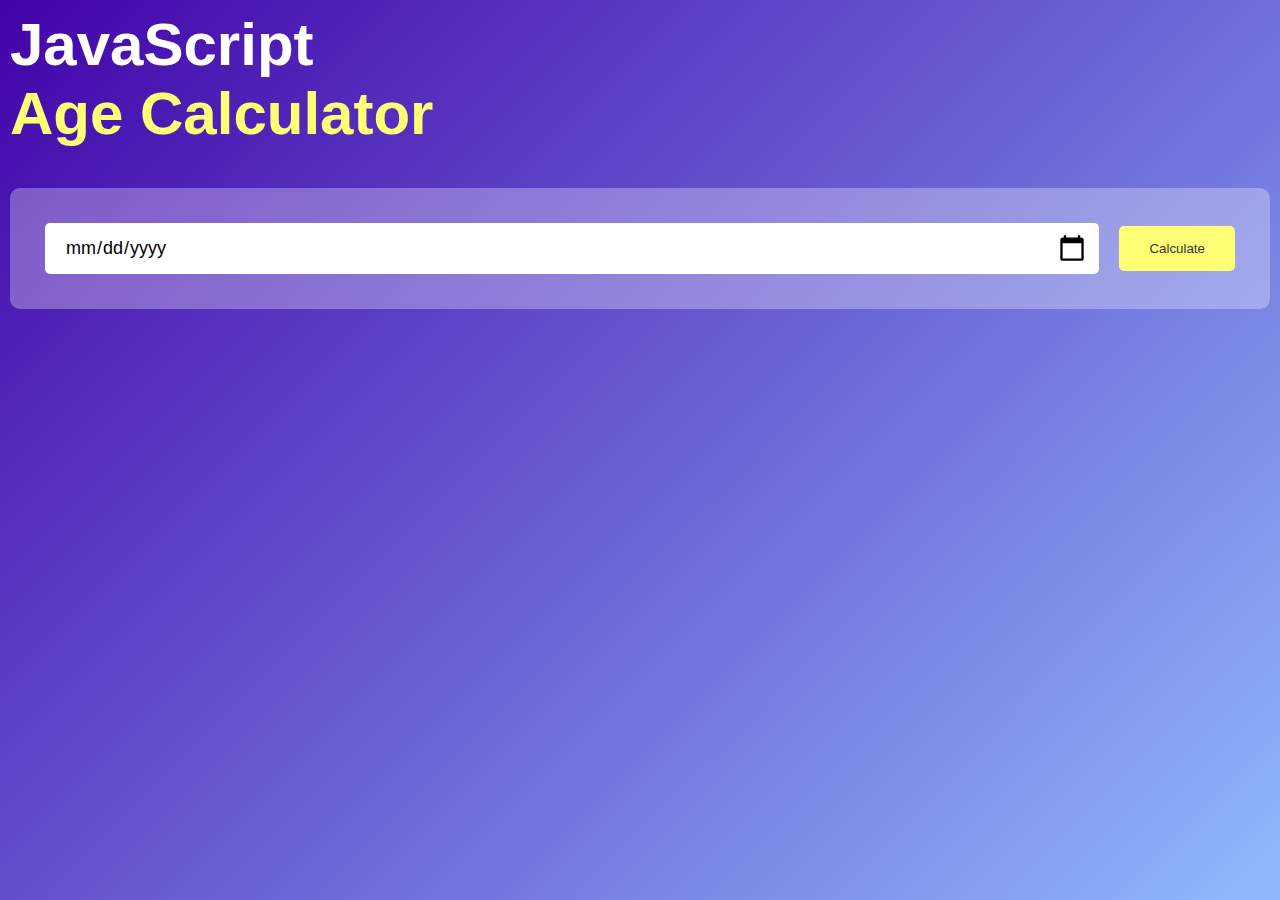
<file: ageCalculator/index.html>
<!DOCTYPE html>
<html lang="en">
<head>
    <meta charset="UTF-8">
    <meta name="viewport" content="width=device-width, initial-scale=1.0">
    <title>Age Calculator</title>
    <link rel="stylesheet" href="style.css">
</head>
<body>
<div class="container">
    <div class="calculator">
        <h1>JavaScript<br><span>Age Calculator</span> </h1>
        <div class="input-box">
            <input type="date" id="date">
            <button onclick="calculateAge()">Calculate</button>
        </div>
        <p id="result"></p>
    </div>
</div>

<script>

let userInput = document.getElementById("date");
userInput.max = new Date().toISOString().split("T")[0];
let result = document.getElementById("result")

function calculateAge(){
    let birthDate = new Date(userInput.value);

    let d1 = birthDate.getDate();
    let m1 = birthDate.getMonth() + 1;
    let y1 = birthDate.getFullYear();

    let today = new Date();

    let d2 = today.getDate();
    let m2 = today.getMonth() + 1;
    let y2 = today.getFullYear();

    let d3, m3, y3;

    y3 = y2 - y1;

    if(m2 >= m1){
        m3 = m2 - m1;
    }else{
        y3--;
        m3 = 12 + m2 - m1;
    }

    if(d2 >= d1){
        d3 = d2 - d1;
    }else{
        m3--;
        d3 = getDaysInMonth(y1, m1) + d2 - d1;
    }
    if(m3 < 0){
        m3 = 11;
        y3--;
    }
    result.innerHTML = `You are <span>${y3}</span> years, <span>${m3}</span> month and <span>${d3}</span> days old`;
}

function getDaysInMonth(year, month){
    return new Date(year, month, 0).getDate();
}

</script>

</body>
</html>
</file>
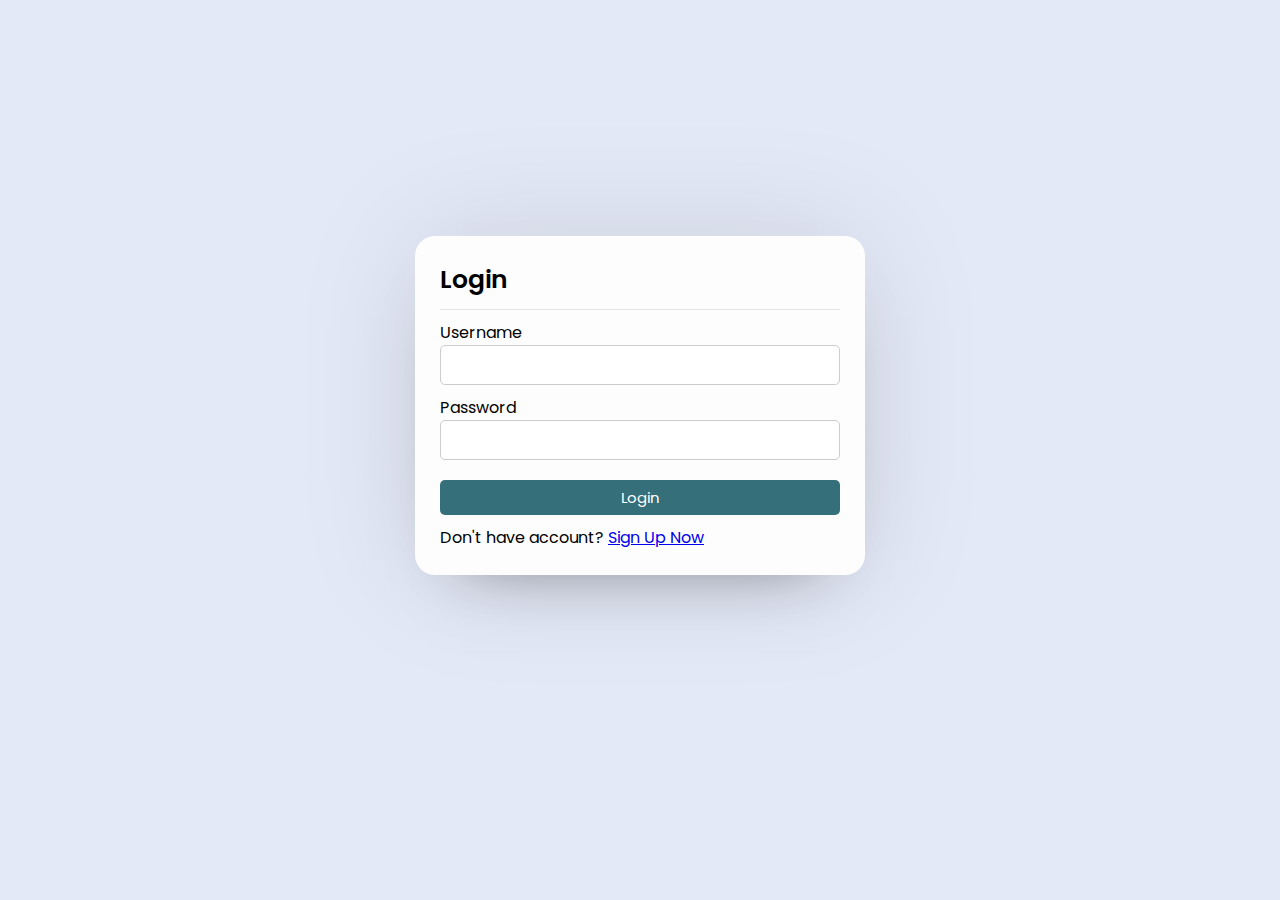
<file: creativeLoginRegister/index.html>
<!DOCTYPE html>
<html lang="en">
<head>
    <meta charset="UTF-8">
    <meta http-equiv="X-UA-Compatible" content="IE=edge">
    <meta name="viewport" content="width=device-width, initial-scale=1.0">
    <link rel="stylesheet" href="style.css">
    <title>Login</title>
</head>
<body>
        <div class="container">
            <div class="form-box">
                <header>Login</header>
                <form action="" method="post">
                    <div class="field input">
                        <label for="username">Username</label>
                        <input type="text" name="username" id="username" autocomplete="off" required>
                    </div>

                    <div class="field input">
                        <label for="password">Password</label>
                        <input type="text" name="password" id="password" autocomplete="off" required>
                    </div>

                    <div class="field">
                        <input type="submit" class="btn" name="submit" value="Login" required>
                    </div>
                    <div class="link">
                        Don't have account? <a href="register.html">Sign Up Now</a>
                    </div>

                </form>
            </div>
        </div>
</body>
</html>
</file>
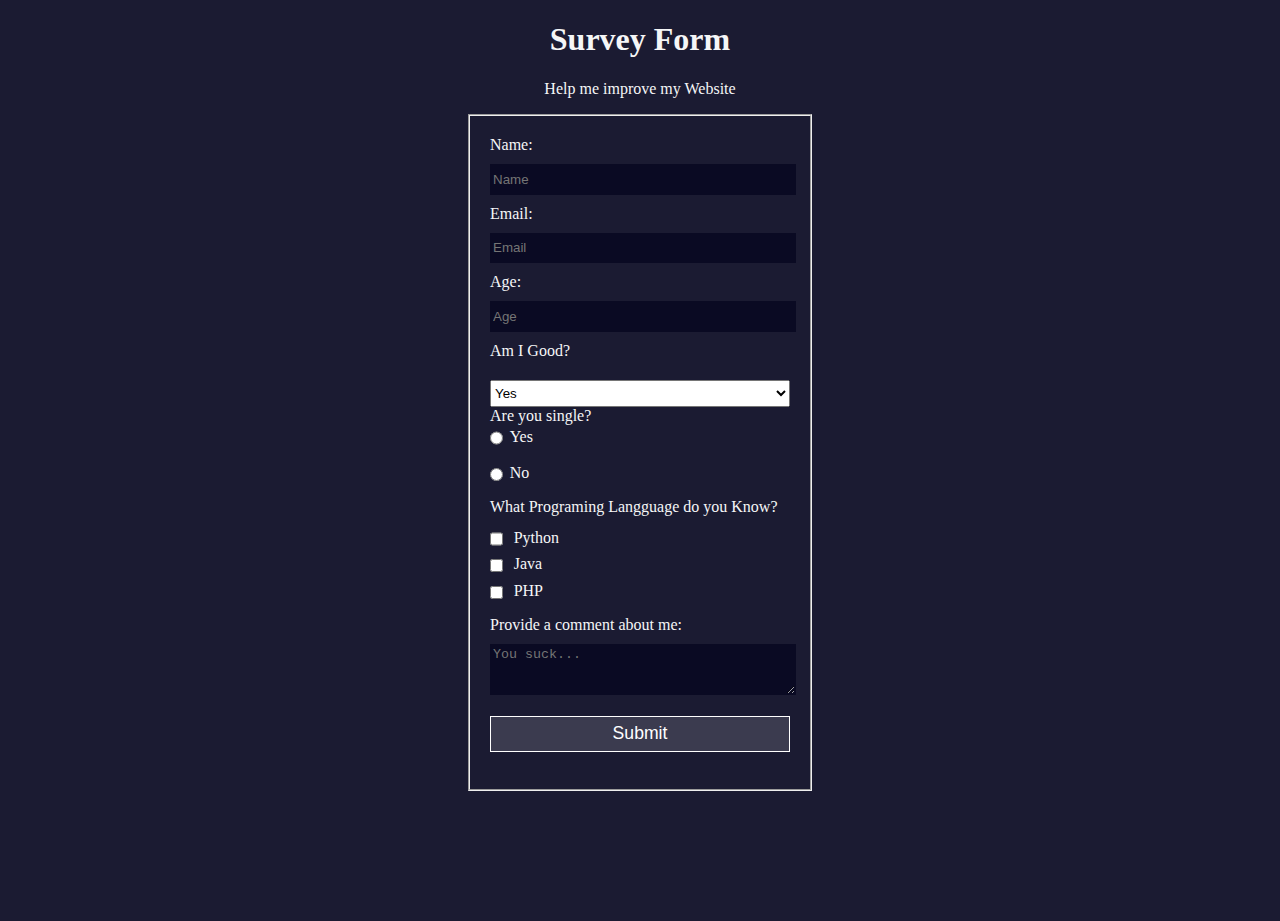
<file: Forms/index.html>
<!DOCTYPE html>
<html lang="en">
  <head>
    <meta charset="UTF-8">
    <link rel="stylesheet" href="styles.css">
  </head>
  <body>
    <h1 id="title">Survey Form</h1>
    <p id="description">Help me improve my Website 
    <form id="survey-form">
      <fieldset>
        <label id="name-label">Name:  <input id="name" type="text" placeholder="Name" required></label>
        <label id="email-label">Email: <input id="email" type="email" placeholder="Email" required></label>
        <label id="number-label">Age: <input id="number" type="number" min="8" max="120" placeholder="Age" required></label>
        <label>Am I Good?</label>
        <select id="dropdown">
          <option>Yes</option>
          <option>No</option>
        </select>
        <label>Are you single? 
          <label> <input type="radio" name="name" class="inline" value="yes">Yes</label>
          <label> <input type="radio" name="name" class="inline" value="no">No</label>
        </label>
        <label> What Programing Langguage do you Know?
        </label>
        <label>
          <input type="checkbox" class="inline" value="python"> Python <br>
          <input type="checkbox" class="inline" value="java"> Java <br>
          <input type="checkbox" class="inline" value="php"> PHP
        </label>
        <label>Provide a comment about me:
          <textarea rows="3" cols="30" placeholder="You suck..."></textarea>
        </label>
        <input type="submit" id="submit" value="Submit">
      </fieldset>
    </form>
  </body>
</html>
</file>
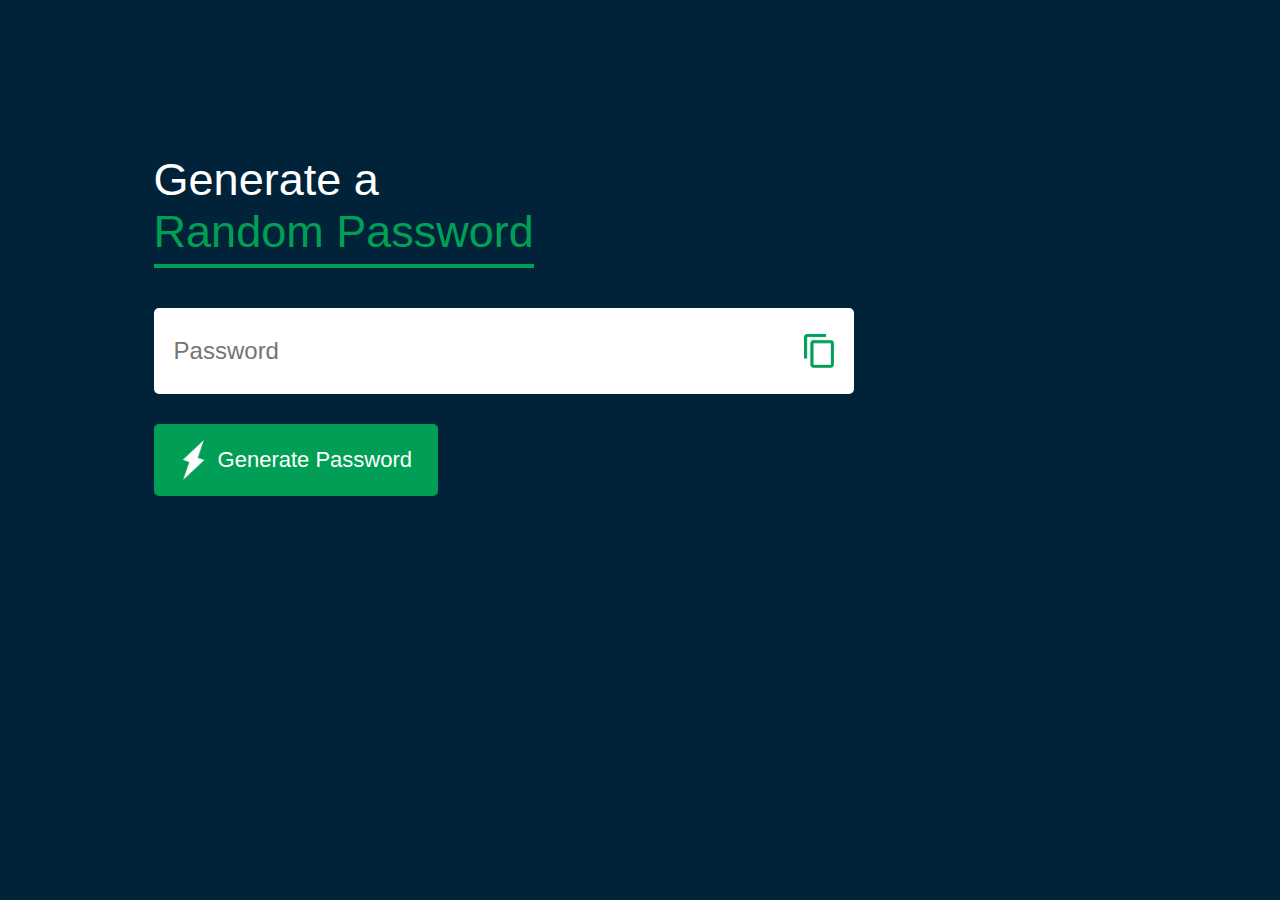
<file: passwordGenerator/index.html>
<!DOCTYPE html>
<html lang="en">
<head>
    <meta charset="UTF-8">
    <meta name="viewport" content="width=device-width, initial-scale=1.0">
    <title>Random Password Generator</title>
    <link rel="stylesheet" href="style.css">
</head>
<body>
<div class="container">
    <h1>Generate a <br><span>Random Password</span></h1>
    <div class="display">
        <input type="text" id="password" placeholder="Password">
        <img src="images/copy.png" onclick="copyPassword()">
    </div>
    <button onclick="createPassword()"><img src="images/generate.png">Generate Password</button>
</div>

<script>

 const passwordBox = document.getElementById("password");
 const length = 12;

 const upperCase = "ABCDEFGHIJKLMNOPQRSTUVWXYZ";
 const lowerCase = "abcdefghijklmnopqrstuvwxyz";
 const number = "0123456789";
 const symbol = "@#$%^&*()_+=-*/<>,.\|[]{}";

 const allChars = upperCase + lowerCase + number + symbol;

 function createPassword(){
    let password = " ";
    password += upperCase[Math.floor(Math.random() * upperCase.length)];
    password += lowerCase[Math.floor(Math.random() * lowerCase.length)];
    password += number[Math.floor(Math.random() * number.length)];
    password += symbol[Math.floor(Math.random() * symbol.length)];

    while(length > password.length){
        password += allChars[Math.floor(Math.random() * allChars.length)];
    }
    passwordBox.value = password;
 }

function copyPassword(){
    passwordBox.select();
    document.execCommand("copy");
}


</script>

</body>
</html>
</file>
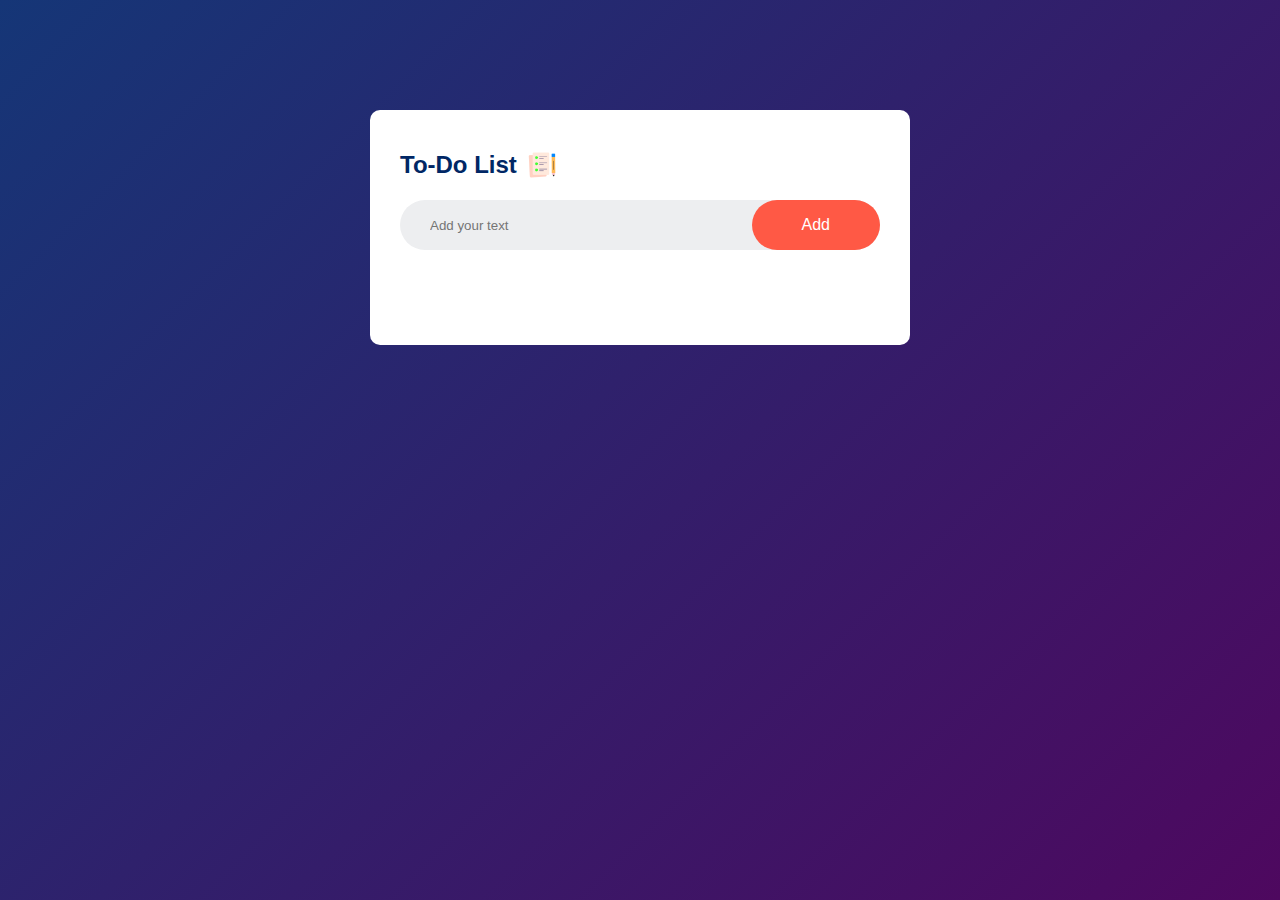
<file: To-Do-List/index.html>
<!DOCTYPE html>
<html lang="en">
<head>
    <meta charset="UTF-8">
    <meta name="viewport" content="width=device-width, initial-scale=1.0">
    <title>To-Do List App</title>
    <link rel="stylesheet" href="style.css">
</head>
<body>
<div class="container">
    <div class="todo-app">
        <h2>To-Do List <img src="images/icon.png" alt=""></h2>
        <div class="row">
            <input type="text" id="input-box" placeholder="Add your text">
            <button onclick="addTask()">Add</button>
        </div>
        <ul id="list-container">
            <!-- <li class="checked">Task 1</li>
            <li>Task 2</li>
            <li>Task 3</li> -->
        </ul>
    </div>
</div>    
<script src="script.js"></script>
</body>
</html>
</file>
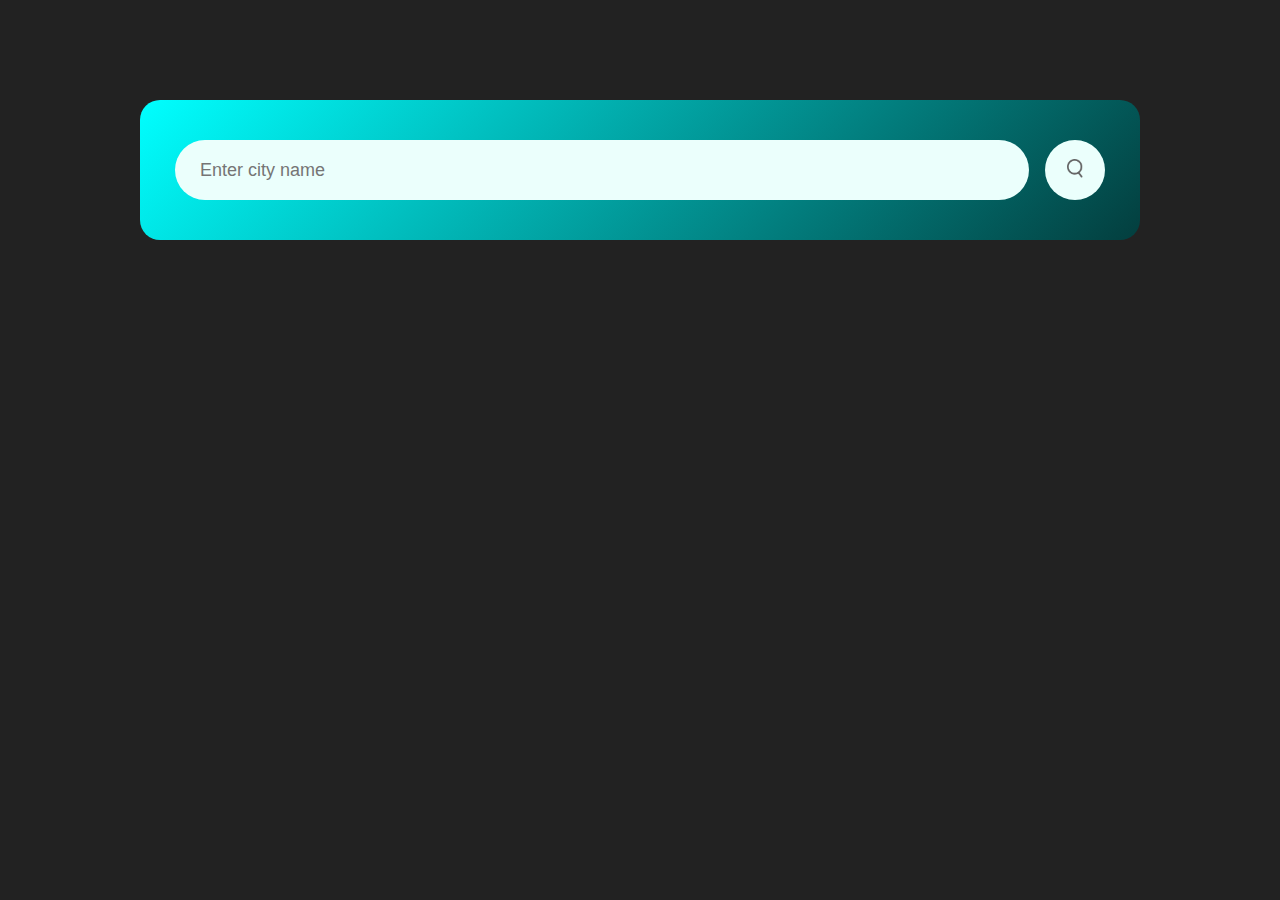
<file: weatherApp/index.html>
<!DOCTYPE html>
<html lang="en">
<head>
    <meta charset="UTF-8">
    <meta name="viewport" content="width=device-width, initial-scale=1.0">
    <title>Weather App</title>
    <link rel="stylesheet" href="style.css">
</head>
<body>
    
<div class="card">
    <div class="search">
        <input type="text" placeholder="Enter city name" 
        spellcheck="false">
        <button><img src="images/search.png" alt=""></button>
    </div>
    <div class="error">
        <p>Invalid city name</p>
    </div>

    <div class="weather">
        <img src="images/rain.png" class="weather-icon">
        <h1 class="temp">22°C</h1>
        <h2 class="city">Manila</h2>
        <div class="details">
            <div class="col">
                <img src="images/humidity.png">
                <div>
                    <p class="humidity">50%</p>
                    <p>Humidity</p>
                </div>
            </div>
            <div class="col">
                <img src="images/wind.png">
                <div>
                    <p class="wind">15 km/h</p>
                    <p>Wind Speed</p>
                </div>
            </div>

        </div>
    </div>
</div>

<script>

const apiKey = "5d0d6fa6cd3e533516edc8b06e958876";
const apiUrl = "https://api.openweathermap.org/data/2.5/weather?units=metric&q=";

const searchBox = document.querySelector(".search input");
const searchBtn = document.querySelector(".search button");
const weatherIcon = document.querySelector(".weather-icon");

async function checkWeather(city){
    const response = await fetch(apiUrl + city + `&appid=${apiKey}`);

    if(response.status == 404){
        document.querySelector(".error").style.display = "block";
        document.querySelector(".weather").style.display = "none";
    }else{
        var data = await response.json();

        document.querySelector(".city").innerHTML = data.name;
        document.querySelector(".temp").innerHTML = Math.round(data.main.temp) + "°C";
        document.querySelector(".humidity").innerHTML = data.main.humidity + "%";
        document.querySelector(".wind").innerHTML = data.wind.speed + " km/h";

        if(data.weather[0].main == "Clouds"){
            weatherIcon.src = "images/clouds.png"
        }
        else if(data.weather[0].main == "Clear"){
            weatherIcon.src = "images/clear.png"
        }
        else if(data.weather[0].main == "Rain"){
            weatherIcon.src = "images/rain.png"
        }
        else if(data.weather[0].main == "Drizzle"){
            weatherIcon.src = "images/drizzle.png"
        }
        else if(data.weather[0].main == "Mist"){
            weatherIcon.src = "images/mist.png"
        }

        document.querySelector(".weather").style.display = "block";
        document.querySelector(".error").style.display = "none";
        }
}

searchBtn.addEventListener("click", ()=>{
    checkWeather(searchBox.value);
})

</script>

</body>
</html>
</file>
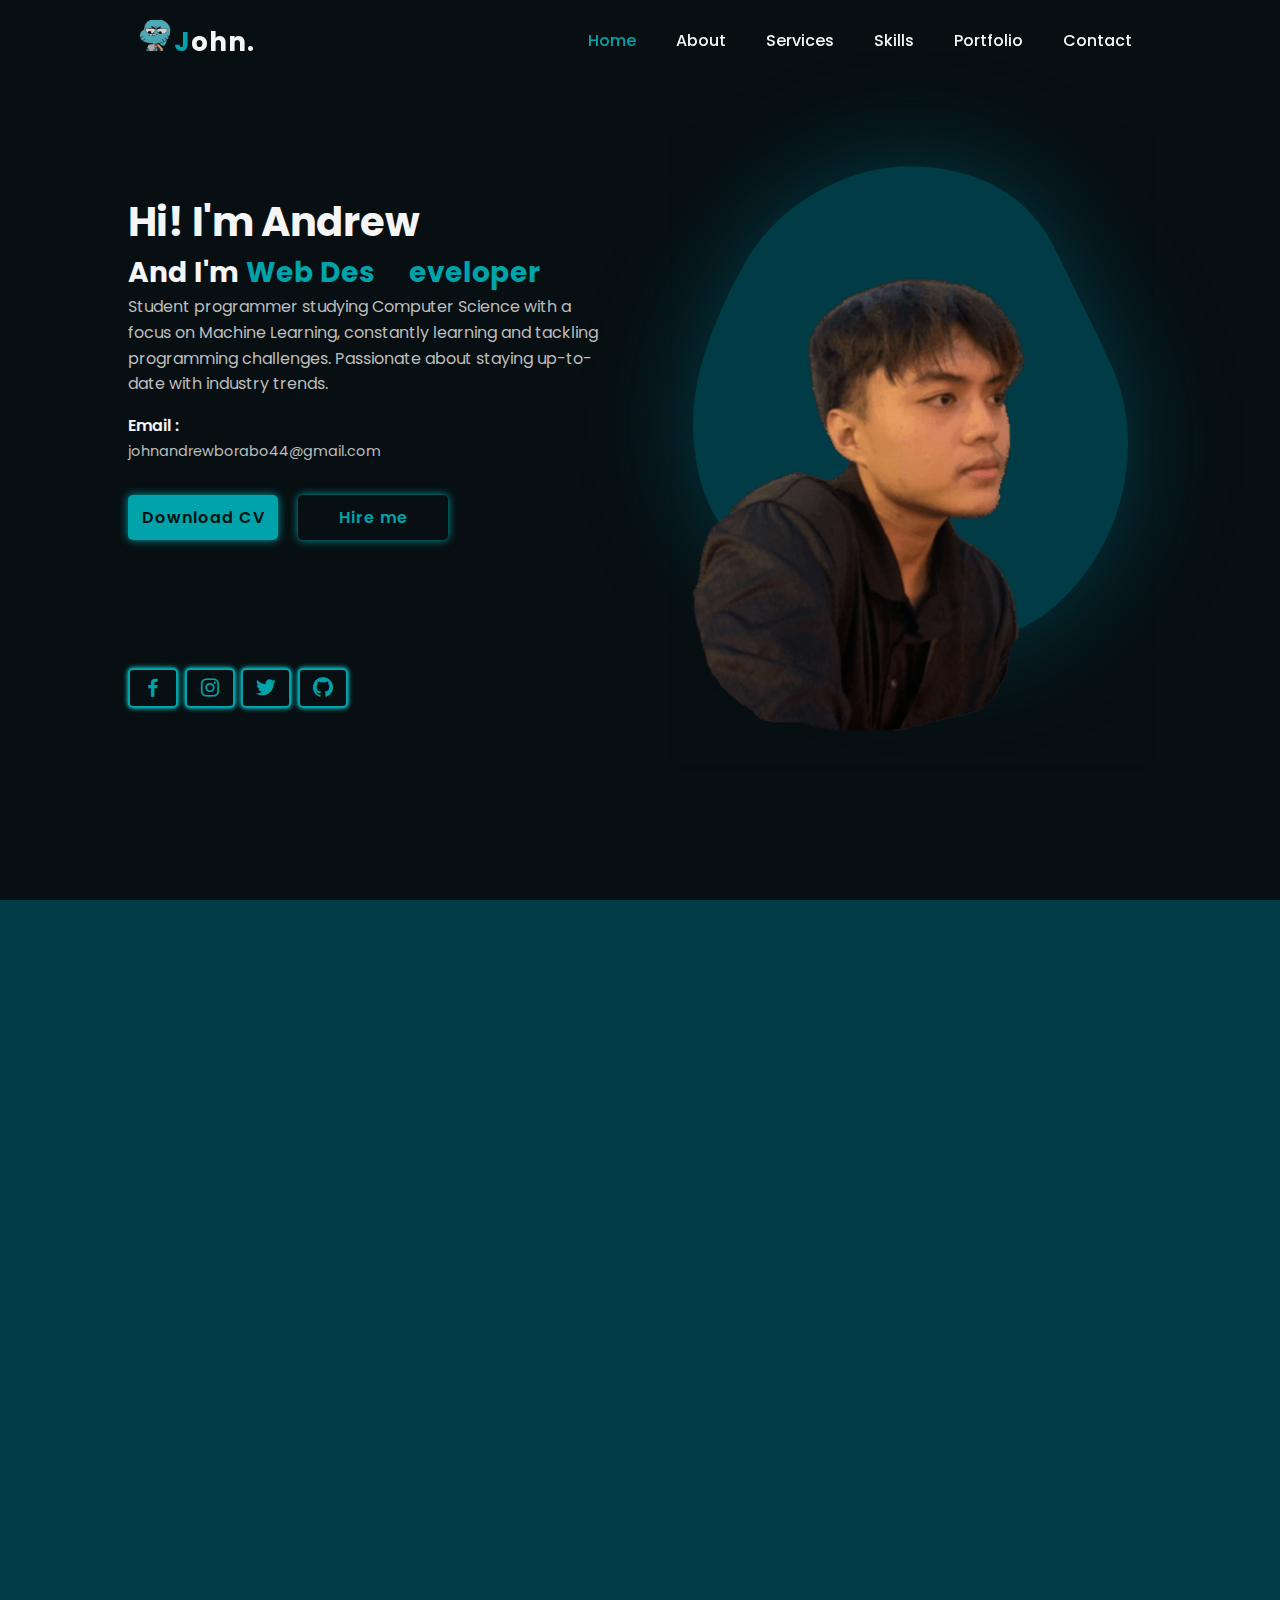
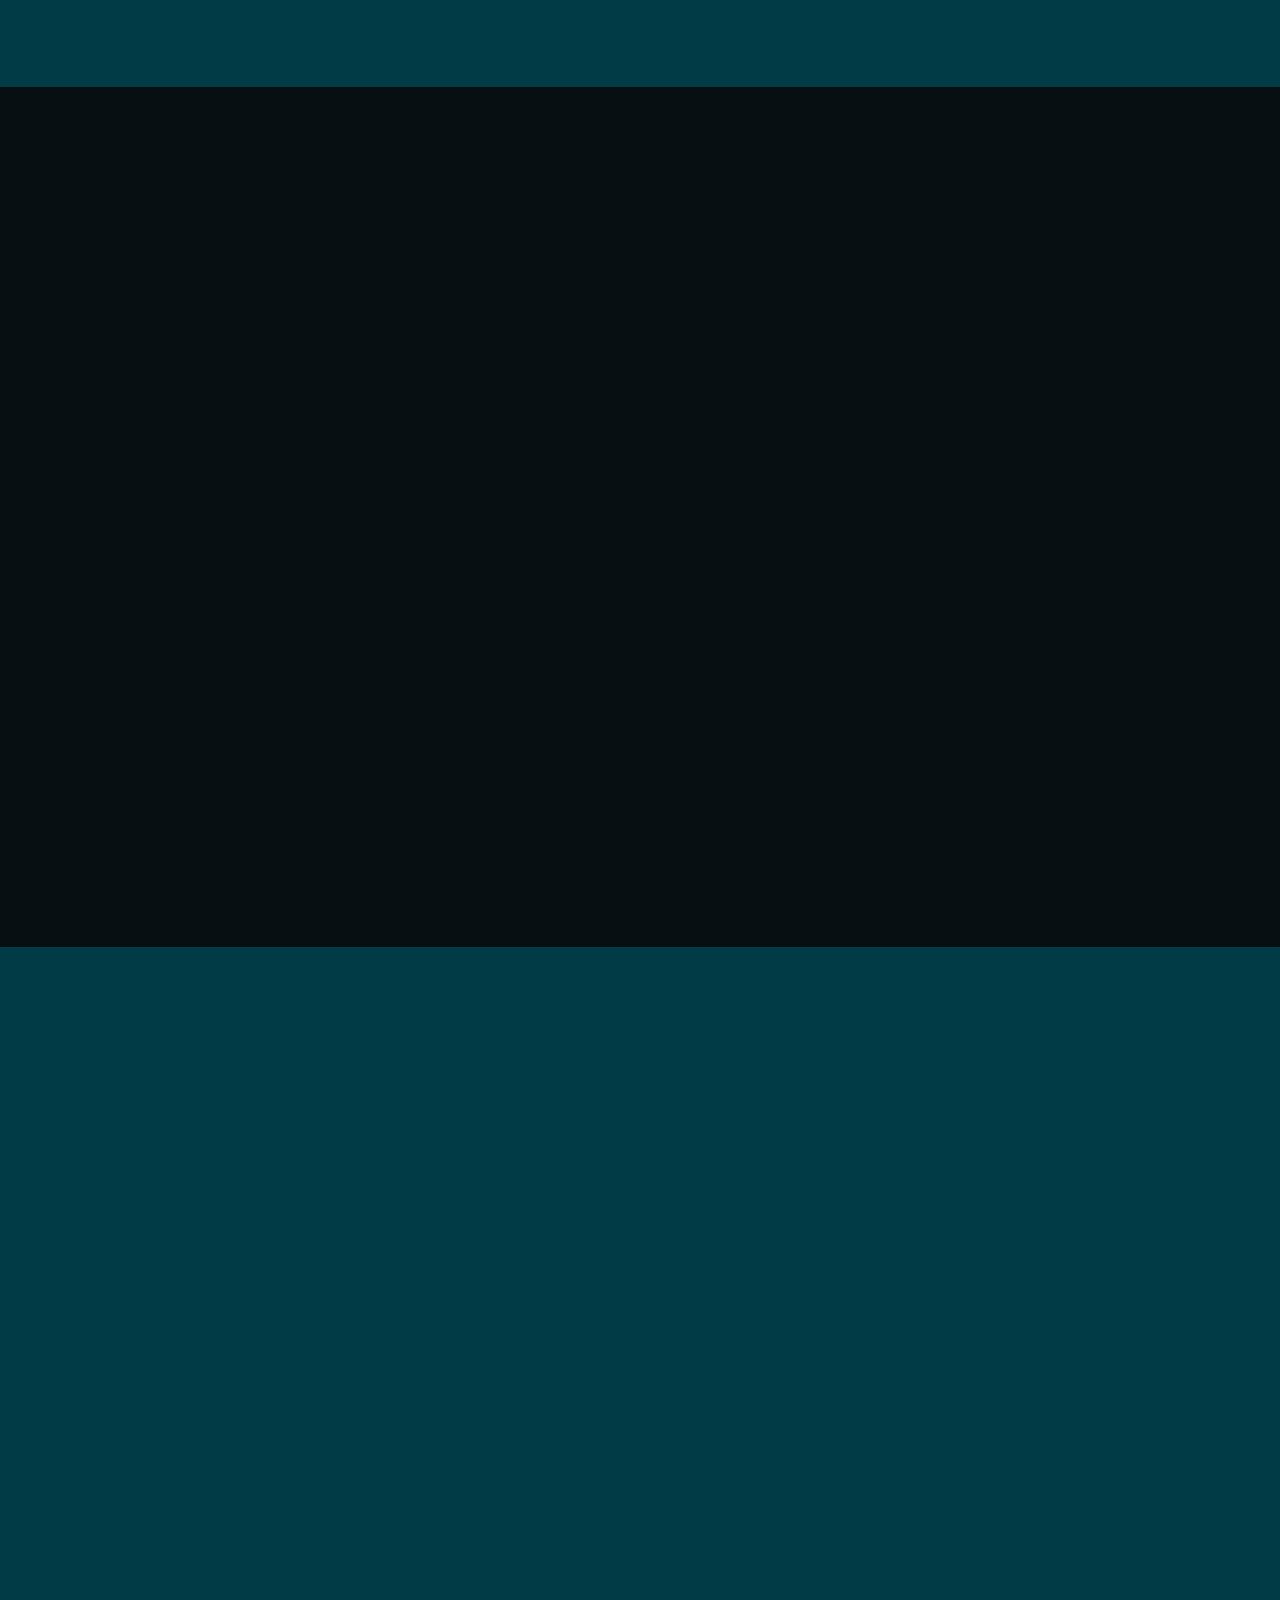
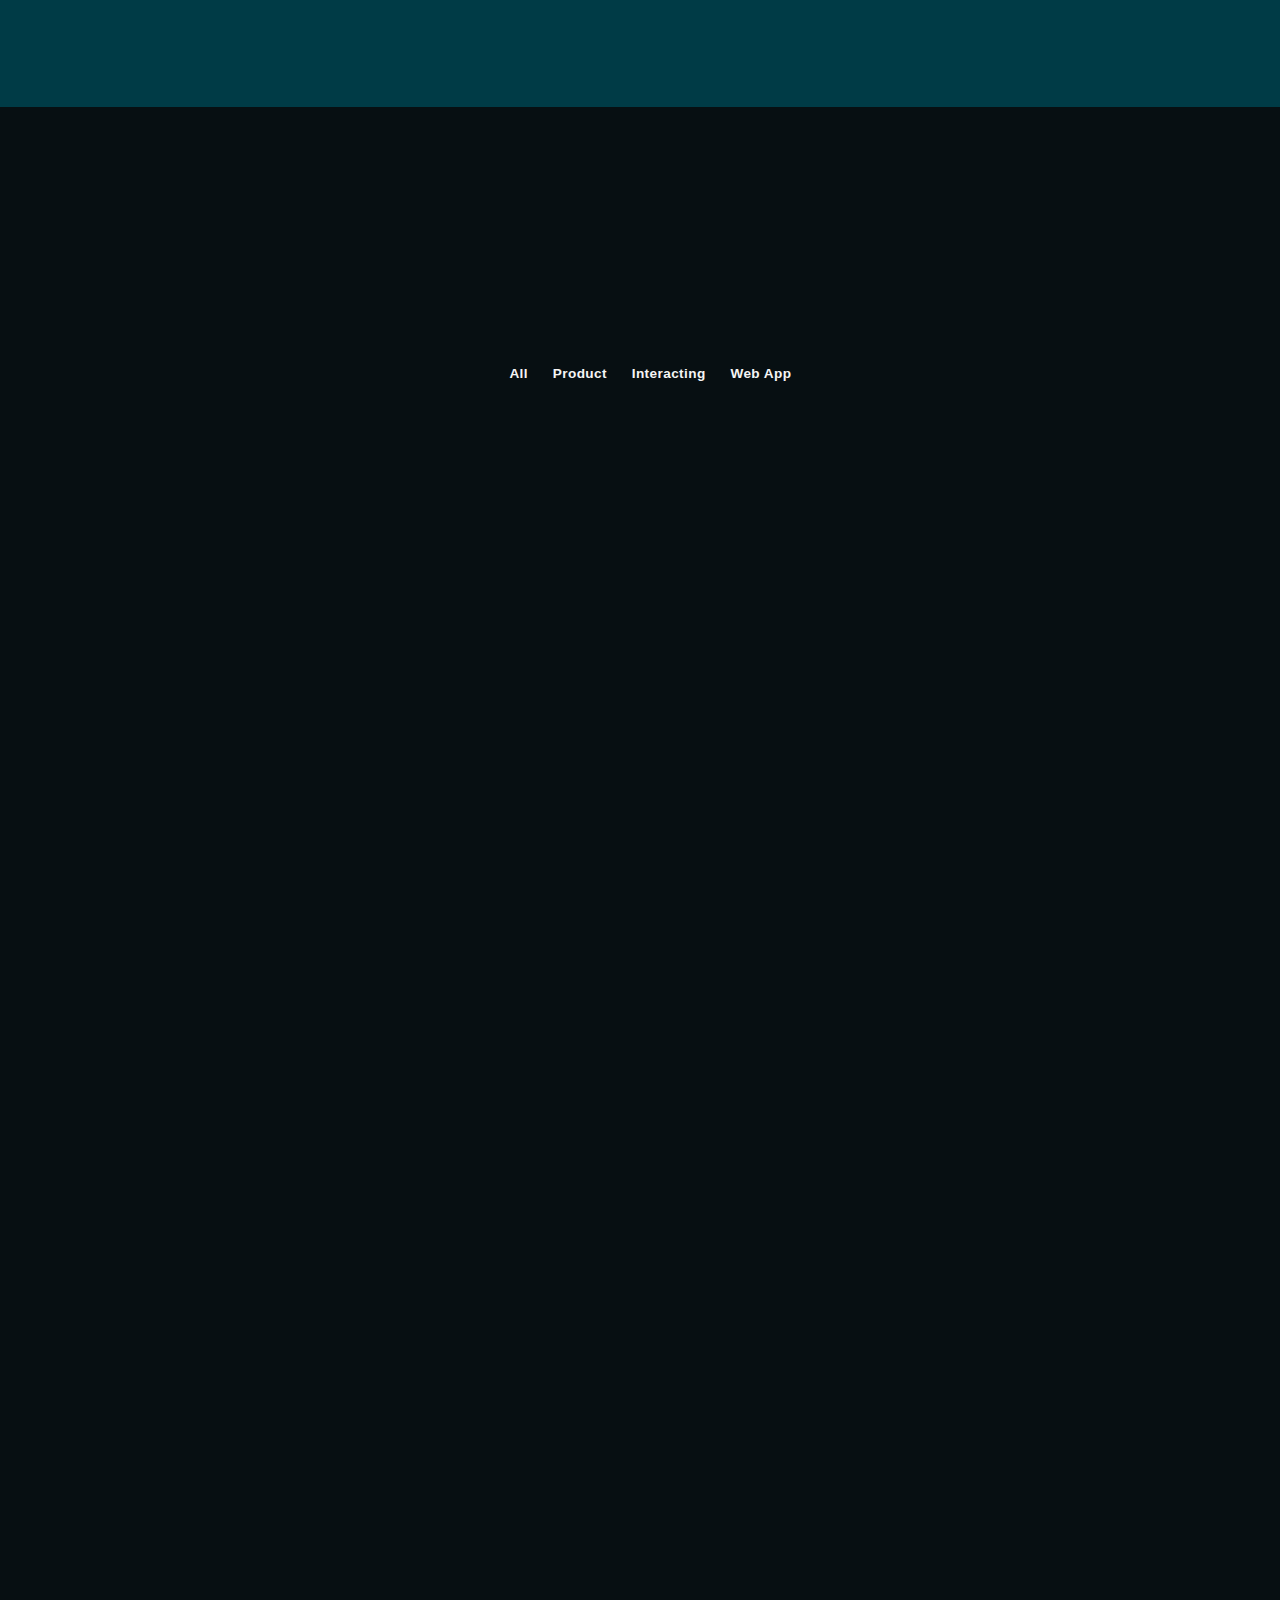
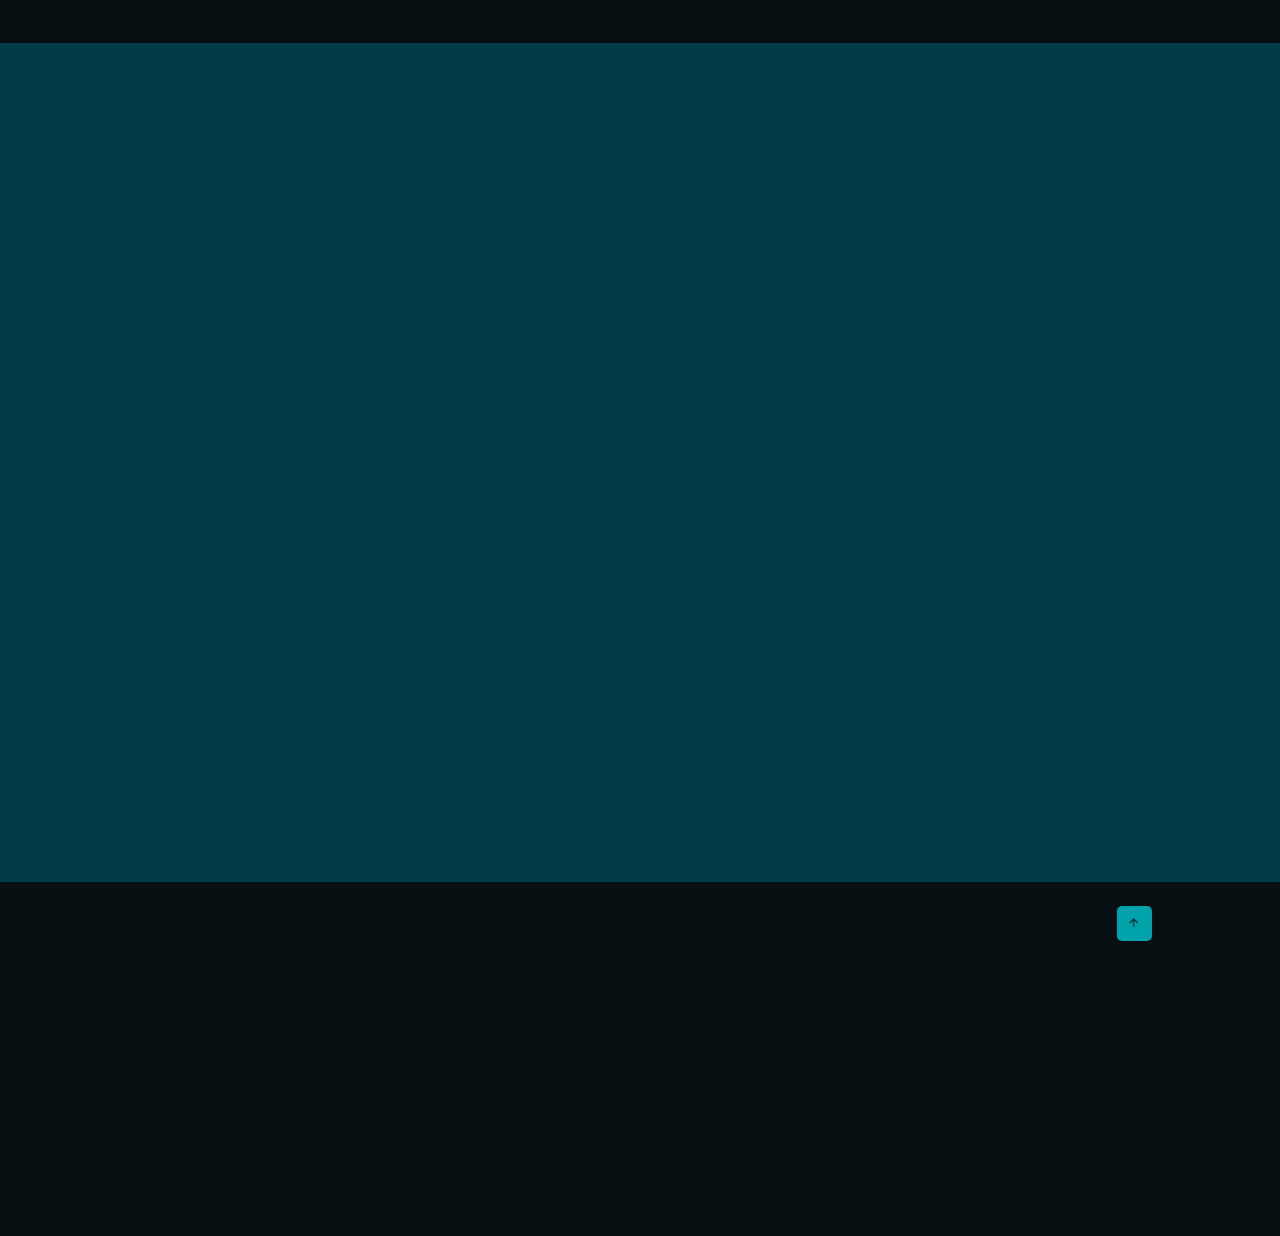
<file: myPortfolio/andrewPortfolio/index.html>
<!DOCTYPE html>
<html lang="en">
<head>
    <meta charset="UTF-8">
    <meta http-equiv="X-UA-Compatible" content="IE=edge">
    <meta name="viewport" content="width=device-width, initial-scale=1.0">
    <link rel="icon" type="image/png" href="images/favicons.png">
    <title>John Andrew Borabo</title>
    <link rel="stylesheet" href="style.css">
    <link href='https://unpkg.com/boxicons@2.1.4/css/boxicons.min.css' rel='stylesheet'>
</head>
<body>
    <!--Head site-->

    <header>
        
        <div class="logo"><img src="images/favicons.png" alt=""><span>J</span>ohn.</div>
        <ul class="navlist">
            <li><a href="#home">Home</a></li>
            <li><a href="#about">About</a></li>
            <li><a href="#services">Services</a></li>
            <li><a href="#skills">Skills</a></li>
            <li><a href="#portfolio">Portfolio</a></li>
            <li><a href="#contact">Contact</a></li>
        </ul>
        <div id="menu-icon" class="bx bx-menu"></div>
    </header>

    <!-- home section -------------------------------------------------------------------->
    <section id="home" class="home">
        <div class="home-content scroll-scale">
            <h1>Hi! I'm Andrew</h1>
            <div class="change-text">
                <h3>And I'm</h3>
                <h3>
                    <span class="word">Fullstack&nbsp;Developer</span>
                    <span class="word">Web&nbsp;Designer</span>
                    <span class="word">UX/UI&nbsp;Developer</span>
                    <span class="word">Graphics&nbsp;Designer</span>
                    <span class="word">Machine&nbsp;Learning&nbsp;Engineer</span>
                </h3>
            </div>
    
            <p>Student programmer studying Computer Science with a focus on Machine Learning, constantly learning and tackling programming challenges. Passionate about staying up-to-date with industry trends.</p>
    
            <div class="info-box">
                <div class="email-info">
                    <h5>Email :</h5>
                    <span>johnandrewborabo44@gmail.com</span>
                </div>
            </div>
    
            <div class="btn-box">
                <a href="#" class="btn">Download CV</a>
                <a href="#" class="btn">Hire me</a>
            </div>
    
            <div class="social-icons">
                <a href="https://web.facebook.com/johnandrewborabo44/" target="_blank"><i class='bx bxl-facebook' ></i></a>
                <a href="https://www.instagram.com/lulli.30/" target="_blank"><i class='bx bxl-instagram' ></i></a>
                <a href="#"><i class='bx bxl-twitter' ></i></a>
                <a href="https://github.com/Lullipap" target="_blank"><i class='bx bxl-github'></i></a>
            </div>
        </div>
    
        <div class="home-image scroll-scale">
            <div class="img-box">
                <img src="images/man3.png" alt="">
            </div>

            <div class="liquid-shape">
                <svg viewBox="0 0 500 500" xmlns="http://www.w3.org/2000/svg" xmlns:xlink="http://www.w3.org/1999/xlink" width="100%" id="blobSvg">
                    <path fill="#003B46">
                        <animate attributeName="d"
                            dur="20000ms"
                            repeatCount="indefinite"
                            values="
                            M465.5,311Q460,372,417.5,419Q375,466,312.5,467Q250,468,203,440.5Q156,413,119.5,379.5Q83,346,72,298Q61,250,74,203Q87,156,115,110Q143,64,196.5,35Q250,6,310,24Q370,42,389,100.5Q408,159,439.5,204.5Q471,250,465.5,311Z;

                            M440.5,299.5Q421,349,385,385.5Q349,422,299.5,426Q250,430,205,417.5Q160,405,118.5,377.5Q77,350,69.5,300Q62,250,76,204Q90,158,115,109Q140,60,195,48Q250,36,307,44Q364,52,409,92Q454,132,457,191Q460,250,440.5,299.5Z;

                            M416.5,290.5Q390,331,382,398Q374,465,312,450Q250,435,196.5,435.5Q143,436,122.5,385.5Q102,335,101,292.5Q100,250,96,204.5Q92,159,123.5,122Q155,85,202.5,52Q250,19,290.5,64Q331,109,397.5,118Q464,127,453.5,188.5Q443,250,416.5,290.5Z;

                            M434,296Q410,342,384,389Q358,436,304,460Q250,484,210.5,436Q171,388,115,374Q59,360,53.5,305Q48,250,52,194Q56,138,95,94Q134,50,192,64Q250,78,293.5,88.5Q337,99,401.5,112.5Q466,126,462,188Q458,250,434,296Z;

                            M421,292.5Q397,335,371.5,376Q346,417,298,448Q250,479,197.5,455.5Q145,432,131.5,379Q118,326,80.5,288Q43,250,56,198Q69,146,117,124Q165,102,207.5,95Q250,88,309.5,66Q369,44,408.5,90Q448,136,446.5,193Q445,250,421,292.5Z;

                            M473.5,308.5Q453,367,391,376.5Q329,386,289.5,415.5Q250,445,202,430.5Q154,416,131,374Q108,332,99,291Q90,250,104,212Q118,174,124.5,109Q131,44,190.5,61Q250,78,294,88Q338,98,377.5,126Q417,154,455.5,202Q494,250,473.5,308.5Z;

                            M414,294.5Q404,339,364.5,359.5Q325,380,287.5,393Q250,406,205,406.5Q160,407,127,373.5Q94,340,56.5,295Q19,250,67.5,211.5Q116,173,123.5,108Q131,43,190.5,56Q250,69,307,61Q364,53,375.5,112Q387,171,405.5,210.5Q424,250,414,294.5Z;

                            M465.5,311Q460,372,417.5,419Q375,466,312.5,467Q250,468,203,440.5Q156,413,119.5,379.5Q83,346,72,298Q61,250,74,203Q87,156,115,110Q143,64,196.5,35Q250,6,310,24Q370,42,389,100.5Q408,159,439.5,204.5Q471,250,465.5,311Z;
                            "
                        ></animate>
                    </path>
                  </svg>
            </div>

            <div class="liquid-shape">
                <svg viewBox="0 0 500 500" xmlns="http://www.w3.org/2000/svg" xmlns:xlink="http://www.w3.org/1999/xlink" width="100%" id="blobSvg">
                    <path fill="#003B46">
                        <animate attributeName="d"
                            dur="20000ms"
                            repeatCount="indefinite"
                            values="
                            M465.5,311Q460,372,417.5,419Q375,466,312.5,467Q250,468,203,440.5Q156,413,119.5,379.5Q83,346,72,298Q61,250,74,203Q87,156,115,110Q143,64,196.5,35Q250,6,310,24Q370,42,389,100.5Q408,159,439.5,204.5Q471,250,465.5,311Z;

                            M440.5,299.5Q421,349,385,385.5Q349,422,299.5,426Q250,430,205,417.5Q160,405,118.5,377.5Q77,350,69.5,300Q62,250,76,204Q90,158,115,109Q140,60,195,48Q250,36,307,44Q364,52,409,92Q454,132,457,191Q460,250,440.5,299.5Z;

                            M416.5,290.5Q390,331,382,398Q374,465,312,450Q250,435,196.5,435.5Q143,436,122.5,385.5Q102,335,101,292.5Q100,250,96,204.5Q92,159,123.5,122Q155,85,202.5,52Q250,19,290.5,64Q331,109,397.5,118Q464,127,453.5,188.5Q443,250,416.5,290.5Z;

                            M434,296Q410,342,384,389Q358,436,304,460Q250,484,210.5,436Q171,388,115,374Q59,360,53.5,305Q48,250,52,194Q56,138,95,94Q134,50,192,64Q250,78,293.5,88.5Q337,99,401.5,112.5Q466,126,462,188Q458,250,434,296Z;

                            M421,292.5Q397,335,371.5,376Q346,417,298,448Q250,479,197.5,455.5Q145,432,131.5,379Q118,326,80.5,288Q43,250,56,198Q69,146,117,124Q165,102,207.5,95Q250,88,309.5,66Q369,44,408.5,90Q448,136,446.5,193Q445,250,421,292.5Z;

                            M473.5,308.5Q453,367,391,376.5Q329,386,289.5,415.5Q250,445,202,430.5Q154,416,131,374Q108,332,99,291Q90,250,104,212Q118,174,124.5,109Q131,44,190.5,61Q250,78,294,88Q338,98,377.5,126Q417,154,455.5,202Q494,250,473.5,308.5Z;

                            M414,294.5Q404,339,364.5,359.5Q325,380,287.5,393Q250,406,205,406.5Q160,407,127,373.5Q94,340,56.5,295Q19,250,67.5,211.5Q116,173,123.5,108Q131,43,190.5,56Q250,69,307,61Q364,53,375.5,112Q387,171,405.5,210.5Q424,250,414,294.5Z;

                            M465.5,311Q460,372,417.5,419Q375,466,312.5,467Q250,468,203,440.5Q156,413,119.5,379.5Q83,346,72,298Q61,250,74,203Q87,156,115,110Q143,64,196.5,35Q250,6,310,24Q370,42,389,100.5Q408,159,439.5,204.5Q471,250,465.5,311Z;
                            "
                        ></animate>
                    </path>
                  </svg>
            </div>
        </div>

    </section>

    <!-- about section -------------------------------------------------------------------->
    <section id="about" class="about">
        <div class="img-about scroll-scale">
            <h2>About me</h2>
            <img src="images/about-me-pic2.png" alt="">
            <div class="info-about1">
                <span>10+</span>
                <p>Years of Experience</p>
            </div>
            <div class="info-about2">
                <span>150+</span>
                <p>Project Complete</p>
            </div>
            <div class="info-about3">
                <span>200+</span>
                <p>Happy Clients</p>
            </div>
        </div>

        <div class="about-content scroll-scale">
            <h1>Computer Science Student specialized in Machine Learning</h1>
            <span>Hello I am John Andrew Borabo an aspiring programmer. I love and enjoy coding so much. This is not just coding this is my life</span> <br>

            <div class="personal-info">
                <div>
                    <span><i class='bx bxs-chevrons-right'></i></span>
                    <span class="label">Phone</span>
                    <span>+63 966 572 3918</span>
                </div>
                <div>
                    <span><i class='bx bxs-chevrons-right'></i></span>
                    <span class="label">College Level</span>
                    <span>2nd Year College</span>
                </div>
                <div>
                    <span><i class='bx bxs-chevrons-right'></i></span>
                    <span class="label">City</span>
                    <span>Dasmariñas City, Cavite</span>
                </div>
                <div>
                    <span><i class='bx bxs-chevrons-right'></i></span>
                    <span class="label">Freelance</span>
                    <span>Video Editing | Graphics Design</span>
                </div>
            </div>
            

            <p>Lorem ipsum dolor sit amet consectetur adipisicing elit. Amet eos, vel eum quaerat ad numquam! Perspiciatis ea, suscipit totam eos quisquam repudiandae quis aperiam excepturi alias nobis, omnis expedita magnam!</p>

            <div class="btn-box">
                <a href="#" class="btn">Read More!</a>
            </div>
        </div>
    </section>

    <!-- services section -------------------------------------------------------------------->
    <section id="services" class="services">
        <div class="main-text scroll-scale">
            <span>what i will do for you</span>
            <h2>Our Services</h2>
        </div>
    
        <div class="section-services scroll-bottom">
            <div class="service-box">
                <i class='bx bxs-layer service-icon'></i>
                <h3>Graphic Designer</h3>
                <p>
                    Lorem ipsum dolor sit amet consectetur adipisicing elit. Nihil aut dolore sint nesciunt expedita temporibus earum, molestiae dolor suscipit atque eaque sit. Accusantium sunt expedita quia corrupti libero placeat natus.
                </p>
                <div class="btn-box service-btn">
                    <a href="#" class="btn">Read More</a>
                </div>
            </div>
    
            <div class="service-box">
                <i class='bx bx-code-alt service-icon'></i>
                <h3>Web Developer</h3>
                <p>
                    Lorem ipsum dolor sit amet consectetur adipisicing elit. Nihil aut dolore sint nesciunt expedita temporibus earum, molestiae dolor suscipit atque eaque sit. Accusantium sunt expedita quia corrupti libero placeat natus.
                </p>
                <div class="btn-box service-btn">
                    <a href="#" class="btn">Read More</a>
                </div>
            </div>
    
            <div class="service-box">
                <i class='bx bx-desktop service-icon'></i>
                <h3>App Developer</h3>
                <p>
                    Lorem ipsum dolor sit amet consectetur adipisicing elit. Nihil aut dolore sint nesciunt expedita temporibus earum, molestiae dolor suscipit atque eaque sit. Accusantium sunt expedita quia corrupti libero placeat natus.
                </p>
                <div class="btn-box service-btn">
                    <a href="#" class="btn">Read More</a>
                </div>
            </div>
        </div>
    </section>

    <!-- skills section -------------------------------------------------------------------->
    <section id="skills" class="skills">
        <div class="main-text scroll-scale">
            <span>technical and professional</span>
            <h2>My Skills</h2>
        </div>


        <div class="skill-main">
            <div class="skill-left scroll-scale">
                <h3>Technical Skills</h3>
                <div class="skill-bar">
                    <div class="info">
                        <p>HTML</p>
                        <p>72%</p>
                    </div>
                    <div class="bar">
                        <span class="html"></span>
                    </div>
                </div>

                <div class="skill-bar">
                    <div class="info">
                        <p>Javascript</p>
                        <p>90%</p>
                    </div>
                    <div class="bar">
                        <span class="figma"></span>
                    </div>
                </div>

                <div class="skill-bar">
                    <div class="info">
                        <p>Java</p>
                        <p>70%</p>
                    </div>
                    <div class="bar">
                        <span class="java"></span>
                    </div>
                </div>

                <div class="skill-bar">
                    <div class="info">
                        <p>Python</p>
                        <p>40%</p>
                    </div>
                    <div class="bar">
                        <span class="python"></span>
                    </div>
                </div>

            </div>
            <div class="skill-right scroll-scale">
                <h3>Professional Skills</h3>
                <div class="professional">
                    <div class="box">
                        <div class="circle" data-dots="50" data-percent="90"></div>
                        <div class="text">
                            <big>90%</big>
                            <small>Team Work</small>
                        </div>
                    </div>

                    <div class="box">
                        <div class="circle" data-dots="50" data-percent="80"></div>
                        <div class="text">
                            <big>80%</big>
                            <small>Creative</small>
                        </div>
                    </div>

                    <div class="box">
                        <div class="circle" data-dots="50" data-percent="70"></div>
                        <div class="text">
                            <big>70%</big>
                            <small>Communication</small>
                        </div>
                    </div>

                    <div class="box">
                        <div class="circle" data-dots="50" data-percent="80"></div>
                        <div class="text">
                            <big>80%</big>
                            <small>Time Management</small>
                        </div>
                    </div>

                </div>
            </div>
            
        </div>

    </section>

    <!-- portfolio of website section -------------------------------------------------------------------->
    <section id="portfolio" class="portfolio">
        <div class="main-text scroll-scale">
            <span>What i will do for you</span>
            <h2>Latest Project</h2>
        </div>

        <div class="container">
            <div class="fillter-buttons ">
                <button class="btn" data-filter="all">All</button>
                <button class="btn" data-filter=".product">Product</button>
                <button class="btn" data-filter=".inter">Interacting</button>
                <button class="btn" data-filter=".web">Web App</button>
            </div>

            <div class="portfolio-gallery scroll-scale">
                <div class="port-box mix product">
                    <div class="port-image">
                        <img src="images/1.jpg" alt="">
                    </div>
                    <div class="port-content">
                        <h3>Graphic Design</h3>
                        <p>
                            Lorem ipsum dolor sit amet consectetur adipisicing elit. Eius quisquam itaque doloribus soluta, debitis perferendis.
                            Exercitationem error non impedit labore blanditiis assumenda nihil nemo voluptas, nulla dolorum numquam quo voluptates.
                        </p>
                        <a href="#"><i class='bx bx-link-external'></i></a>
                    </div>
                </div>

                <div class="port-box mix product">
                    <div class="port-image">
                        <img src="images/2.jpg" alt="">
                    </div>
                    <div class="port-content">
                        <h3>Graphic Design</h3>
                        <p>
                            Lorem ipsum dolor sit amet consectetur adipisicing elit. Eius quisquam itaque doloribus soluta, debitis perferendis.
                            Exercitationem error non impedit labore blanditiis assumenda nihil nemo voluptas, nulla dolorum numquam quo voluptates.
                        </p>
                        <a href="#"><i class='bx bx-link-external'></i></a>
                    </div>
                </div>

                <div class="port-box mix product">
                    <div class="port-image">
                        <img src="images/3.jpg" alt="">
                    </div>
                    <div class="port-content">
                        <h3>Graphic Design</h3>
                        <p>
                            Lorem ipsum dolor sit amet consectetur adipisicing elit. Eius quisquam itaque doloribus soluta, debitis perferendis.
                            Exercitationem error non impedit labore blanditiis assumenda nihil nemo voluptas, nulla dolorum numquam quo voluptates.
                        </p>
                        <a href="#"><i class='bx bx-link-external'></i></a>
                    </div>
                </div>

                <div class="port-box mix inter">
                    <div class="port-image">
                        <img src="images/4.jpg" alt="">
                    </div>
                    <div class="port-content">
                        <h3>Graphic Design</h3>
                        <p>
                            Lorem ipsum dolor sit amet consectetur adipisicing elit. Eius quisquam itaque doloribus soluta, debitis perferendis.
                            Exercitationem error non impedit labore blanditiis assumenda nihil nemo voluptas, nulla dolorum numquam quo voluptates.
                        </p>
                        <a href="#"><i class='bx bx-link-external'></i></a>
                    </div>
                </div>

                <div class="port-box mix web">
                    <div class="port-image">
                        <img src="images/5.jpg" alt="">
                    </div>
                    <div class="port-content">
                        <h3>Graphic Design</h3>
                        <p>
                            Lorem ipsum dolor sit amet consectetur adipisicing elit. Eius quisquam itaque doloribus soluta, debitis perferendis.
                            Exercitationem error non impedit labore blanditiis assumenda nihil nemo voluptas, nulla dolorum numquam quo voluptates.
                        </p>
                        <a href="#"><i class='bx bx-link-external'></i></a>
                    </div>
                </div>

                <div class="port-box mix web">
                    <div class="port-image">
                        <img src="images/6.jpg" alt="">
                    </div>
                    <div class="port-content">
                        <h3>Graphic Design</h3>
                        <p>
                            Lorem ipsum dolor sit amet consectetur adipisicing elit. Eius quisquam itaque doloribus soluta, debitis perferendis.
                            Exercitationem error non impedit labore blanditiis assumenda nihil nemo voluptas, nulla dolorum numquam quo voluptates.
                        </p>
                        <a href="#"><i class='bx bx-link-external'></i></a>
                    </div>
                </div>

                <div class="port-box mix inter">
                    <div class="port-image">
                        <img src="images/4.jpg" alt="">
                    </div>
                    <div class="port-content">
                        <h3>Graphic Design</h3>
                        <p>
                            Lorem ipsum dolor sit amet consectetur adipisicing elit. Eius quisquam itaque doloribus soluta, debitis perferendis.
                            Exercitationem error non impedit labore blanditiis assumenda nihil nemo voluptas, nulla dolorum numquam quo voluptates.
                        </p>
                        <a href="#"><i class='bx bx-link-external'></i></a>
                    </div>
                </div>

                <div class="port-box mix inter">
                    <div class="port-image">
                        <img src="images/4.jpg" alt="">
                    </div>
                    <div class="port-content">
                        <h3>Graphic Design</h3>
                        <p>
                            Lorem ipsum dolor sit amet consectetur adipisicing elit. Eius quisquam itaque doloribus soluta, debitis perferendis.
                            Exercitationem error non impedit labore blanditiis assumenda nihil nemo voluptas, nulla dolorum numquam quo voluptates.
                        </p>
                        <a href="#"><i class='bx bx-link-external'></i></a>
                    </div>
                </div>
            </div>
            
        </div>
    </section>

    <!-- contact section of website section -------------------------------------------------------------------->
    <section id="contact" class="contant">
        <div class="main-text scroll-scale">
            <span>ask me a question</span>
            <h2>Contact Me</h2>
        </div>

        <form action="#" class="scroll-bottom">
            <input type="text" placeholder="Your Name">
            <input type="text" placeholder="Your Email">
            <input type="text" placeholder="Your Address">
            <input type="number" placeholder="Phone Number">
            <textarea name="" id="" cols="30" rows="10" placeholder="Your Message"></textarea>
            <div class="btn-box formBtn">
                <button type="submit" class="btn">Send Message</button>
            </div>
        </form>
    </section>

    <!--footer website ----------------------------------------------------------------------------------------->
    <footer>
        <p class="scroll-bottom">Copyright &copy; 2023 by lulli || All Right Reserved.</p>
        <a href="#home"><i class='bx bx-up-arrow-alt'></i></a>
    </footer>

    <script src="mixitup.min.js"></script>
    
    <script src="script.js"></script>
</body>
</html>
</file>
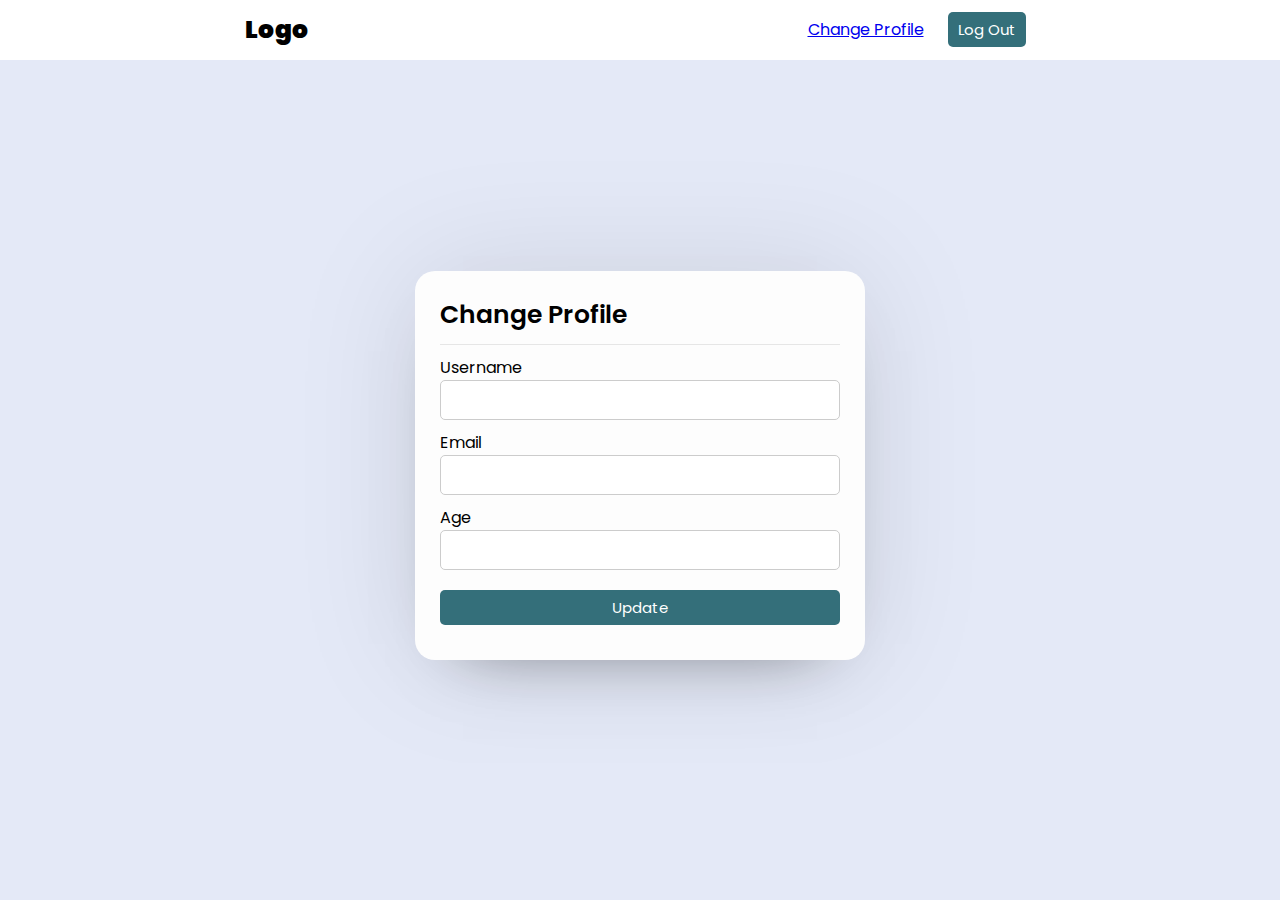
<file: creativeLoginRegister/edit.html>
<!DOCTYPE html>
<html lang="en">
<head>
    <meta charset="UTF-8">
    <meta http-equiv="X-UA-Compatible" content="IE=edge">
    <meta name="viewport" content="width=device-width, initial-scale=1.0">
    <link rel="stylesheet" href="style.css">
    <title>Change Profile</title>
</head>
<body>
    <div class="nav">
        <div class="logo">
            <p><a href="home.php">Logo</a></p>
        </div>

        <div class="right-links">
            <a href="#">Change Profile</a>
            <a href="logout.php"> <button class="btn">Log Out</button></a>

        </div>
    </div>

    <div class="container">
        <div class="form-box">
            <header>Change Profile</header>
            <form action="" method="post">
                <div class="field input">
                    <label for="username">Username</label>
                    <input type="text" name="username" id="username" required>
                </div>

                <div class="field input">
                    <label for="email">Email</label>
                    <input type="text" name="email" id="email" autocomplete="off">
                </div>

                <div class="field input">
                    <label for="age">Age</label>
                    <input type="number" name="age" id="age" autocomplete="off" required>
                </div>

                <div class="field">
                    <input type="submit" class="btn" name="submit" value="Update" required>
                </div>
            </form>
        </div>
    </div>
</body>
</html>
</file>
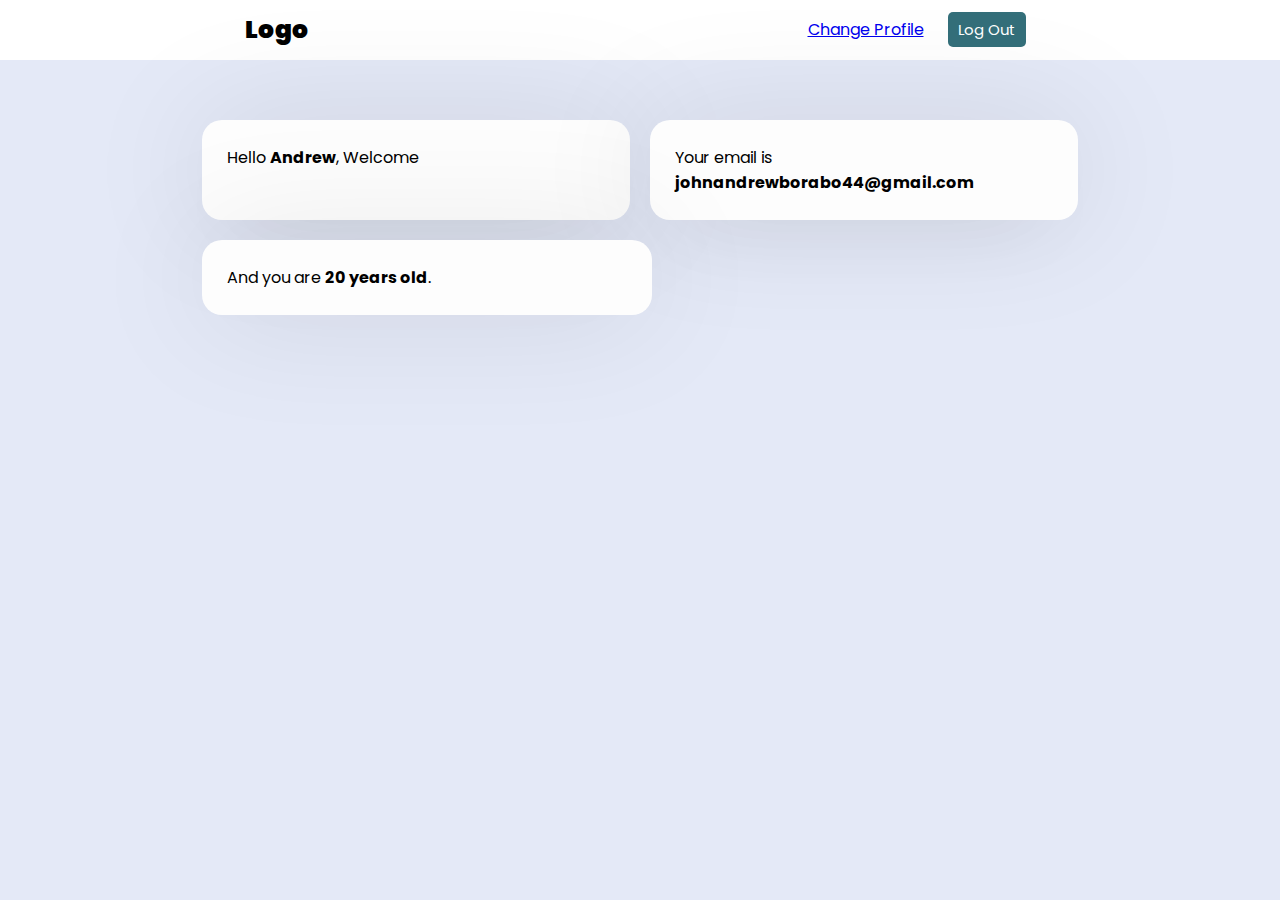
<file: creativeLoginRegister/home.html>
<!DOCTYPE html>
<html lang="en">
<head>
    <meta charset="UTF-8">
    <meta http-equiv="X-UA-Compatible" content="IE=edge">
    <meta name="viewport" content="width=device-width, initial-scale=1.0">
    <link rel="stylesheet" href="style.css">
    <title>Home</title>
</head>
<body>
    <div class="nav">
        <div class="logo">
            <p>Logo</p>
        </div>

        <div class="right-links">
            <a href="#">Change Profile</a>
            <a href="logout.php"> <button class="btn">Log Out</button></a>


        </div>
    </div>
    <main>

        <div class="main-box top">
            <div class="top">
                <div class="form-box">
                    <p>Hello <b>Andrew</b>, Welcome </p>
                </div>
                <div class="form-box">
                    <p>Your email is <b>johnandrewborabo44@gmail.com</b></p>
                </div>
            </div>
            <div class="bottom">
                <div class="form-box">
                    <p>And you are <b>20 years old</b>.</p>
                </div>
            </div>
        </div>

    </main>
</body>
</html>
</file>
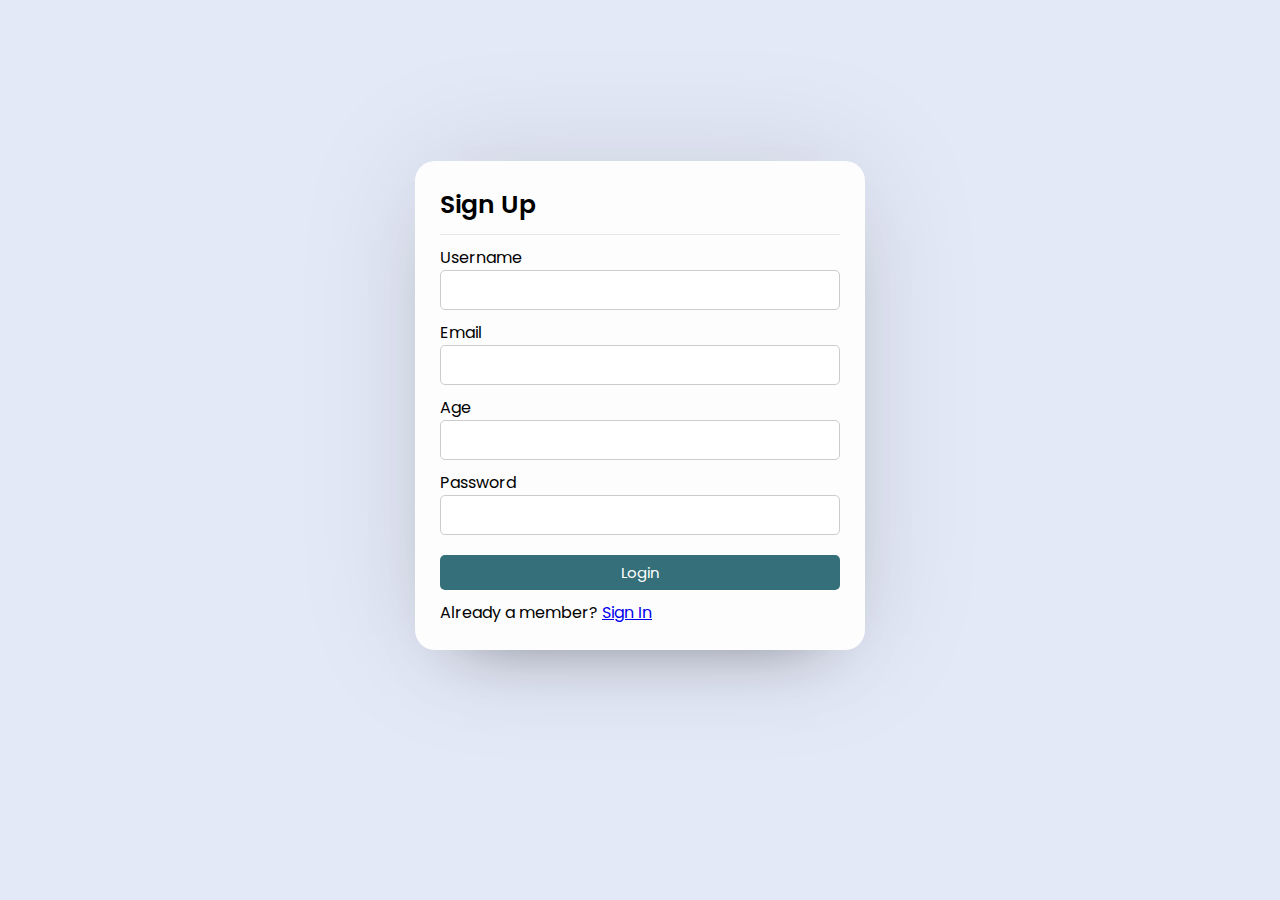
<file: creativeLoginRegister/register.html>
<!DOCTYPE html>
<html lang="en">
<head>
    <meta charset="UTF-8">
    <meta http-equiv="X-UA-Compatible" content="IE=edge">
    <meta name="viewport" content="width=device-width, initial-scale=1.0">
    <link rel="stylesheet" href="style.css">
    <title>Register</title>
</head>
<body>
        <div class="container">
            <div class="form-box">
                <header>Sign Up</header>
                <form action="" method="post">
                    <div class="field input">
                        <label for="username">Username</label>
                        <input type="text" name="username" id="username" required>
                    </div>

                    <div class="field input">
                        <label for="email">Email</label>
                        <input type="text" name="email" id="email" autocomplete="off">
                    </div>

                    <div class="field input">
                        <label for="age">Age</label>
                        <input type="number" name="age" id="age" autocomplete="off" required>
                    </div>

                    <div class="field input">
                        <label for="password">Password</label>
                        <input type="password" name="password" id="password" required>
                    </div>

                    <div class="field">
                        <input type="submit" class="btn" name="submit" value="Login" required>
                    </div>
                    <div class="link">
                        Already a member? <a href="index.html">Sign In</a>
                    </div>

                </form>
            </div>
        </div>
</body>
</html>
</file>
<file: ageCalculator/style.css>
*{
    margin: 0;
    padding: 0;
    font-family: 'Poppins', sans-serif;
    box-sizing: border-box;
}

.container{
    width: 100%;
    min-height: 100vh;
    background: linear-gradient(135deg, #4203a9, #90bafc);
    color: #fff;
    padding: 10px;
}

.calculator h1{
    font-size: 60px;
}

.calculator h1 span{
    color: #ffff76
}

.input-box{
    margin: 40px 0;
    padding: 35px;
    border-radius: 10px;
    background: rgba(255, 255, 255, 0.3);
    display: flex;
    align-items: center;
}

.input-box input{
    flex: 1;
    margin-right: 20px;
    padding: 14px 20px;
    border: 0;
    outline: 0;
    font-size: 18px;
    border-radius: 5px;
    position: relative;
}

.input-box button{
    background: #ffff76;
    border: 0;
    outline: 0;
    padding: 15px 30px;
    border-radius: 5px;
    font-weight: 500;
    color: #333;
    cursor: pointer;
}

.input-box ::-webkit-calendar-picker-indicator{
    top: 0;
    left: 0;
    right: 0;
    bottom: 0;
    width: auto;
    height: auto;
    position: absolute;
    background-position: calc(100% - 10px);
    background-size: 30px;
    cursor: pointer;
}

#result{
    font-size: 20px;
}

#result span{
    color: #ffff76;
}
</file>
<file: creativeLoginRegister/style.css>
@import url('https://fonts.googleapis.com/css2?family=Poppins:ital,wght@0,100;0,200;0,300;0,400;0,500;0,600;0,700;0,800;0,900;1,100;1,200;1,300;1,400;1,500;1,600;1,700;1,800;1,900&display=swap');

* {
    padding: 0;
    margin: 0;
    box-sizing: border-box;
    font-family: 'Poppins', sans-serif;
}

body {
    background: #e4e9f7;
}

.container {
    display: flex;
    align-items: center;
    justify-content: center;
    min-height: 90vh;
}

.form-box {
    background: #fdfdfd;
    display: flex;
    flex-direction: column;
    padding: 25px;
    border-radius: 20px;
    box-shadow: 0 0 128px 0 rgba(0, 0, 0, 0.1),
                0 32px 64px -48px rgba(0, 0, 0, 0.5);            
}

.form-box {
    width: 450px;
    margin: 0px 10px;
}

.form-box header {
    font-size: 25px;
    font-weight: 600;
    padding-bottom: 10px;
    border-bottom: 1px solid #e6e6e6;
    margin-bottom: 10px;
}

.form-box form .field {
    display: flex;
    margin-bottom: 10px;
    flex-direction: column;
}

.form-box form .input input {
    height: 40px;
    width: 100%;
    font-size: 16px;
    padding: 0 10px;
    border-radius: 5px;
    border: 1px solid #ccc;
    outline: none;
}

.btn {
    height: 35px;
    background: rgba(4, 77, 90, 0.808);
    border: 0;
    border-radius: 5px;
    color: #fff;
    font-size: 15px;
    cursor: pointer;
    transition: all .3s;
    margin-top: 10px;
    padding: 0px 10px;
}

.btn:hover {
    opacity: 0.82;
}

.submit {
    width: 100%;
}

.links {
    margin-bottom: 15px;
}

/********** Home **************/

.nav {
    background: #fff;
    display: flex;
    flex-direction: row;
    justify-content: space-around;
    line-height: 60px;
    z-index: 100;
}

.logo {
    font-size: 25px;
    font-weight: 900;
}

.logo a {
    text-decoration: none;
    color: #000;
}

.right-links a {
    padding: 0 10px;
}

main {
    display: flex;
    align-items: center;
    justify-content: center;
    margin-top: 60px;
}

.main-box {
    display: flex;
    flex-direction: column;
    width: 70%;
}

.main-box .top {
    display: flex;
    flex-direction: row;
    justify-content: space-between;
}

.bottom {
    width: 100%;
    margin-top: 20px;
}

@media only screen and (max-width:840px){
    .main-box .top {
        display: flex;
        flex-direction: column;
        justify-content: space-between;
    }

    .top .form-box {
        margin: 10px 10px;
    }

    .bottom {
        margin-top: 0;
    }
}
</file>
<file: Forms/styles.css>
body {
    width: 100%;
    height: 100vh;
    margin: 0;
    background-color: #1b1b32;
    color: #f5f6f7;
    font-family: Tahoma;
    font-size: 16px;
  }
  
  #title {
    text-align: center; 
  }
  
  #description {
    text-align: center; 
  }
  
  fieldset {
    margin: 0 auto; 
    width: 300px; 
    padding: 20px;
  }
  
  label {
    display: block;
    margin-bottom: 10px;
  }
  
  input,
  textarea,
  select {
    margin: 10px 0 0 0;
    width: 100%;
    min-height: 2em;
  }
  
  input, textarea {
    background-color: #0a0a23;
    border: 1px solid #0a0a23;
    color: #ffffff;
  }
  
  .inline {
    width: unset;
    margin: 0 0.5em 0 0;
    vertical-align: middle;
  }
  
  input[type="submit"] {
    display: block;
    width: 60%;
    margin: 1em auto;
    height: 2em;
    font-size: 1.1rem;
    background-color: #3b3b4f;
    border-color: white;
    min-width: 300px;
  }
</file>
<file: passwordGenerator/style.css>
*{
    margin: 0;
    padding: 0;
    font-family: 'Poppins', sans-serif;
    box-sizing: border-box;
}

body{
    background: #002339;
    color: #fff;
}

.container{
    margin: 12%;
    width: 90%;
    max-width: 700px;
}

.display{
    width: 100%;
    margin-top: 50px;
    margin-bottom: 30px;
    background: #fff;
    color: #333;
    display: flex;
    align-items: center;
    justify-content: space-between;
    padding: 26px 20px;
    border-radius: 5px;
}

.container h1{
    font-weight: 500;
    font-size: 45px;
}

.container h1 span{
    color: #019f55;
    border-bottom: 4px solid #019f55;
    padding-bottom: 7px;
}

.display img{
    width: 30px;
    cursor: pointer;
}

.display input{
    border: 0;
    outline: 0;
    font-size: 24px;
}

.container button img{
    width: 28px;
    margin-right: 10px;
}

.container button{
    border: 0;
    outline: 0;
    background: #019f55;
    color: #fff;
    font-size: 22px;
    font-weight: 300;
    display: flex;
    align-items: center;
    justify-content: center;
    padding: 16px 26px;
    border-radius: 5px;
    cursor: pointer;
}
</file>
<file: To-Do-List/style.css>
*{
    margin: 0;
    padding: 0;
    font-family: 'Poppins', sans-serif;
    box-sizing: border-box;
}

.container{
    width: 100%;
    min-height: 100vh;
    background: linear-gradient(135deg, #153677, #4e085f);
    padding: 10px;
}

.todo-app{
    width: 100%;
    max-width: 540px;
    background: #fff;
    margin: 100px auto 20px;
    padding: 40px 30px 70px;
    border-radius: 10px;
}

.todo-app h2{
    color: #002765;
    display: flex;
    align-items: center;
    margin-bottom: 20px;
}

.todo-app h2 img{
    width: 30px;
    margin-left: 10px;
}

.row{
    display: flex;
    align-items: center;
    justify-content: space-between;
    background: #edeef0;
    border-radius: 30px;
    padding-left: 20px;
    margin-bottom: 25px;
}

input{
    flex: 1;
    border: none;
    outline: none;
    background: transparent;
    padding: 10px;
}

button{
    border: none;
    outline: none;
    padding: 16px 50px;
    background: #ff5945;
    color: #fff;
    font-size: 16px;
    cursor: pointer;
    border-radius: 40px;
}

ul li{
    list-style: none;
    font-size: 17px;
    padding: 12px 8px 12px 50px;
    user-select: none;
    cursor: pointer;
    position: relative;
}

ul li::before{
    content: '';
    position: absolute;
    height: 28px;
    width: 28px;
    border-radius: 50%;
    background-image: url(images/unchecked.png);
    background-size: cover;
    background-position: center;
    top: 12px;
    left: 8px;
}

ul li.checked{
    color: #555;
    text-decoration: line-through;
}

ul li.checked::before{
    background-image: url(images/checked.png);
}

ul li span{
    position: absolute;
    right: 0;
    top: 5px;
    width: 40px;
    height: 40px;
    font-size: 22px;
    color: #555;
    line-height: 40px;
    text-align: center;
    border-radius: 50%;
}

ul li span:hover{
    background: #edeef0;

}
</file>
<file: weatherApp/style.css>
*{
    margin: 0;
    padding: 0;
    font-family: 'Poppins', sans-serif;
    box-sizing: border-box;
}

body{
    background: #222;
}

.card{
    width: 90%;
    max-width: 1000px;
    background: linear-gradient(135deg, #00FFFF, #033E3E);
    color: #fff;
    margin: 100px auto;
    border-radius: 20px;
    padding: 40px 35px;
    text-align: center;
}

.search{
    width: 100%;
    display: flex;
    align-items: center;
    justify-content: space-between;
}

.search input{
    border: 0;
    outline: 0;
    background: #ebfffc;
    color: #555;
    padding: 10px 25px;
    height: 60px;
    border-radius: 30px;
    flex: 1;
    margin-right: 16px;
    font-size: 18px;
}

.search button{
    border: 0;
    outline: 0;
    background: #ebfffc;
    border-radius: 50%;
    width: 60px;
    height: 60px;
    cursor: pointer;
}

.search button img{
    width: 16px;
}

.weather-icon{
    width: 170px;
    margin-top: 30px;
}

.weather h1{
    font-size: 80px;
    font-weight: 500;
}

.weather h2{
    font-size: 45px;
    font-weight: 400;
    margin-top: -10px;
}

.details{
    display: flex;
    align-items: center;
    justify-content: space-between;
    padding: 0 20px;
    margin-top: 50px;
}

.col{
    display: flex;
    align-items: center;
    text-align: left;
}

.col img{
    width: 40px;
    margin-right: 10px;
}

.humidity, .wind{
    font-size: 28px;
    margin-top: -6px;
}

.weather{
    display: none;
}

.error{
    text-align: left;
    margin-left: 10px;
    font-size: 14px;
    margin-top: 10px;
    display: none;
}
</file>
<file: myPortfolio/andrewPortfolio/style.css>
@import url('https://fonts.googleapis.com/css2?family=Open+Sans:wght@300&family=Poppins:wght@100;200;300;400;500;600;700;800;900&family=Roboto&display=swap');

*{
    padding: 0;
    margin: 0;
    box-sizing: border-box;
    list-style: none;
    scroll-behavior: smooth;
    text-decoration: none;
}

:root{
    --text-color:#f5f5f5;
    --hover-color:#00A3A9;
    --bg-color:#070F12;
    --secon-bg-color:#003B46;
    --big-font:2.5rem;
    --normal-font:2rem;
    --neon-box-shadow:0 0 .5rem #00A3A9;
    --h2-font: 3rem;
    --font-neon-text-shadow:0 0 10px rgba(18,247,255,0.3),
    0 0 20px rgba(18,247,255,0.3),
    0 0 30px rgba(18,247,255,0.3),
    0 0 40px rgba(18,247,255,0.3),
    0 0 70px rgba(18,247,255,0.3),
    0 0 80px rgba(18,247,255,0.3),
    0 0 100px rgba(18,247,255,0.3),
    0 0 150px rgba(18,247,255,0.3);
}

::-webkit-scrollbar{
    height: 0;
    width: .5rem;

}

::-webkit-scrollbar-track{
    background: var(--secon-bg-color);
}

::-webkit-scrollbar-thumb{
    background: var(--hover-color) ;
    border-radius: 5rem;
}

body{
    font-family: "Poppins",sans-serif;
    background-color: var(--bg-color);
    color: var(--text-color);
}

header{
    position: fixed;
    top: 0;
    left: 0;
    z-index: 1000;
    border-bottom: 1px solid transparent;
    display: flex;
    align-items: center;
    justify-content: space-between;
    width: 100%;
    padding: 20px 10%;
}

.logo img {
    max-width: 13%;
    height: auto;
}

header.sticky{
    background: var(--bg-color);
    border-bottom: 1px solid var(--secon-bg-color);
    padding: 12px 10%;
}

.logo{
    font-size: 26px;
    font-weight: 700;
    letter-spacing: 1px;
}

span{
    color: var(--hover-color);
}

.navlist{
    display: flex;
}

.navlist a{
    color: var(--text-color);
    font-weight: 500;
    padding: 10px 20px;
}

.navlist a:hover{
    color: var(--hover-color);
    text-shadow: 0 0 10px rgba(18,247,255,0.3),
    0 0 20px rgba(18,247,255,0.6),
    0 0 30px rgba(18,247,255,0.6),
    0 0 40px rgba(18,247,255,0.6),
    0 0 70px rgba(18,247,255,0.6),
    0 0 80px rgba(18,247,255,0.6),
    0 0 100px rgba(18,247,255,0.6),
    0 0 150px rgba(18,247,255,0.6);
}

.navlist a.active{
    color: var(--hover-color);
}

#menu-icon{
    font-size: 1.8rem;
    z-index: 10001;
    cursor: pointer;
    margin-left: 25px;
    background: var(--hover-color);
    border-radius: 3px;
    color: var(--secon-bg-color);
    display: none;
}

section{
    padding: 100px 10%;
}

.home{
    min-height: 100vh;
    width: 100%;
    display: grid;
    grid-template-columns: repeat(2, 1fr);
    align-items: center;
    grid-gap: 4em;
}

.home-content{
    max-width: 600px;
}

.home-content h1{
    font-size: var(--big-font);
    font-weight: 700;
}

.change-text{
    font-size: 1.5rem;
    font-weight: 600;
}

.change-text h3{
    display: inline-flex;
    margin: 0;
    vertical-align: top;
}

.change-text h3 .word{
    position: absolute;
    display: flex;
    opacity: 0; 
}

.change-text .word .letter{
    transform-origin: center center 25px;
}

.change-text h3 .word .letter.out{  
    transform: rotateX(90deg);
    transition: transform 0.32s cubic-bezier(0.6, 0, 0.7, 0.2);
}

.change-text h3 .word .letter-in{
    transition: 0.50s ease;
}

.change-text h3 .word .letter.behind{
    transform: rotateX(-90deg);
}

.home-content p{
    color: #bdbdbd;
    line-height: 1.6;
}

.info-box{
    display: inline-flex;
    justify-content: space-between;
    align-items: center;
    width: 300px;
    margin: 1rem 0 2rem;
}

.info-box h5{
    font-weight: 600;
    color: var(--text-color);
    font-size: 1rem;
}

.info-box span{
    font-size: .9rem; 
    color: #bdbdbd;
}

.btn-box{
    display: flex;
    justify-content: space-between;
    width: 320px;
    height: 45px;
}

.btn-box .btn{
    display: inline-flex;
    justify-content: center;
    align-items: center;
    width: 150px;
    height: 100%;
    background: var(--hover-color);
    color: var(--bg-color);
    font-size: 1rem;
    letter-spacing: 1px;
    font-weight: 600;
    transition: .6s;
    box-shadow: var(--neon-box-shadow);
    border-radius: 5px;
    position: relative;overflow: hidden;
    z-index: 1;
}

.btn:hover{
    color: var(--hover-color); 
}

.btn::before{
    content: "";
    position: absolute;
    top: 0;
    left: 0;
    background: var(--bg-color);
    width: 0%;
    height: 100%;
    z-index: -1;
    transition: .4s;
}

.btn:hover::before{
    width: 100%;
}

.btn:nth-child(2){
    background: var(--bg-color);
    color: var(--hover-color);
}

.btn:nth-child(2):hover{
    color: var(--bg-color);

}

.btn:nth-child(2)::before{
    background: var(--hover-color);
}

.social-icons{
    margin-top: 8rem;
    display: flex;
    justify-content: space-between;
    width: 220px;
    height: 40px;
}

.social-icons a{
    display: inline-flex;
    width: 50px;
    height: 100%;
    justify-content: center;
    align-items: center;
    background: var(--bg-color);
    color: var(--hover-color);
    border: 2px solid var(--hover-color);
    transition: .6s;
    box-shadow: 0 0 0.3rem #12f7ff;
    border-radius: 5px;
    position: relative;
    z-index: 1;
    overflow: hidden;
}

.social-icons a i{
    font-size: 1.5rem;
}

.social-icons a:hover{
    color: var(--bg-color);
}

.social-icons a::before{
    content: "";
    position: absolute;
    left: 0;
    top: 0;
    width: 0%;
    height: 100%;
    background: var(--hover-color);
    transition: .6s;
    z-index: -1;
}

.social-icons a:hover::before{
    width: 100%;
}

.home-image{
    position: relative;
}

.img-box{
    text-align: center;
}

.img-box img{
    width: 100%;
    max-width: 500px;
    height: auto;
    opacity: 95%;
    border-radius: 8px;
    box-shadow: 0 2px 4px rgba(0, 0, 0, 0.1);
}

.liquid-shape{
    position: absolute;
    width: 115%;
    height: 150%;
    z-index: -10;
    top: 2%;
    left: -11%;
}

.liquid-shape:nth-child(2){
    filter: blur(50px);
}


/* About Section css -----------------------------------------------------*/

.about{
    display: flex;
    justify-content: center;
    align-items: center;
    grid-gap: 2em;
    background-color: var(--secon-bg-color);
}

.about .img-about h2{
    color: var(--text-color);
    font-weight: 700;
    font-size: var(--normal-font);
    text-transform: uppercase;
}

.about .img-about{
    text-align: center;
    position: relative;
}

.about .img-about img{
    max-width: 400px;
    height: auto;
}

.about-content h1{
    color: var(--hover-color);
    font-size: 1.5rem;
    letter-spacing: .5px;
    margin-bottom: 1px;
}

.about-content span{
    color: #fdfdfd;
    font-size: .8rem;
    font-weight: 200;
    letter-spacing: 2px;
    
}

.about-content h2{
    color: var(--hover-color);
    font-weight: 700;
    font-size: var(--normal-font);
}

.about-content p{
    color: #fdfdfd;
    font-weight: 300;
    margin-bottom: 1.5rem;
}

.personal-info {
    display: flex;
    flex-direction: column; /* Change to vertical stacking */
    align-items: flex-start; /* Adjust alignment */
    margin-top: 14px;
    padding-bottom: 10px;
    grid-column-gap: 20px; 
}

.personal-info div {
    display: flex;
    align-items: center;
    
}

.personal-info div span {
    color: var(--text-color);
    letter-spacing: 1px;
    display: inline-block;
    margin-right: 10px;
    line-height: 2.5;
}

.personal-info div .label {
    font-weight: bold;
}

.bx.bxs-chevrons-right {
    color: var(--hover-color);
}

.info-about1,
.info-about2,
.info-about3{
    background: var(--bg-color);
    font-size: .5rem;
    position: absolute;
    padding: 10px;
    width: 90px;
    height: 90px;
    border-radius: 69% 31% 66% 34% / 21% 30% 70% 79%;
    display: block;
    box-shadow: var(--neon-box-shadow);
    border: 1px solid var(--hover-color);
    outline: 2px solid var(--bg-color);
    z-index: 100;
    animation: morph 6s linear infinite;
}

.info-about1{
    left: 10%;
    top: 55%;
}

.info-about2{
    left: 66%;
    top: 15%;
}

.info-about3{
    left: 61%;
    top: 70%;
}

.img-about span{
    color: var(--hover-color);
    font-size: 1rem;
    font-weight: 600;
}



/* services section css --------------------------------------------------------------------------------- */

.main-text{
    width: 100%;
    text-align: center;
    margin-bottom: 5rem;
    color: var(--hover-color);
}

.main-text h2{
    font-weight: 700;
    font-size: var(--normal-font);
}

.main-text span{
    color: #fdfdfd;
    font-size: .8rem;
    font-weight: 200;
    letter-spacing: 2px;
    text-transform: uppercase;
}

.section-services{
    display: flex;
    justify-content: center;
    align-items: center;
    flex-wrap: wrap;
    grid-gap: 2rem;
}

.section-services .service-box{
    flex: 1 1 18rem;
    padding: 2rem 1rem 2rem;
    text-align: center;
    background: var(--secon-bg-color);
    transition: transform .4s;
    border-radius: 10px;
}

.service-btn{
    width: auto;
    justify-content: center;
}

.service-box:hover{
    transform: translateY(-.7rem);
}

.service-icon{
    border: 2px solid var(--hover-color);
    padding: 2rem;
    background: var(--bg-color);
    display: flex;
    align-items: center;
    font-size: 3rem;
    border-radius: 50%;
    position: relative;
    color: var(--hover-color);
    box-shadow: var(--neon-box-shadow);
    outline: 3px solid var(--bg-color);
}

.service-box h3{
    margin-top: 10px;
    font-size: 1.5rem;
}

.service-box p{
    margin: .5rem 0 1.5rem 0;
    font-weight: 300;
    letter-spacing: 1px;
    color: #bdbdbd;
    line-height: 1.6;
}

/* skills section css --------------------------------------------------------------------------------- */
.skills{
    background: var(--secon-bg-color);
}

.skill-main{
    width: 100%;
    display: grid;
    grid-template-columns: repeat(2, 1fr);
    grid-row-gap: 30px;
    grid-column-gap: 50px;
}

.skill-bar{
    margin-bottom: 2.3rem;
}

.skill-main h3{
    margin-bottom: 2rem;
    font-size: var(--normal-font);
    text-align: center;
}

.skill-left .skill-bar .info{
    display: flex;
    justify-content: space-between;
    align-items: center;
    padding: 0 10px;
}

.skill-left .skill-bar .bar{
    width: 100%;
    height: 10px;
    background-color: var(--bg-color);
    border-radius: 25px;
    margin-top: 10px;
    position: relative;
}

.skill-bar .bar span{
    width: 50%;
    height: 100%;
    position: absolute;
    left: 0;
    background: var(--hover-color);
    border-radius: 25px;
    box-shadow: var(--neon-box-shadow);
}

.skill-bar .bar .html{
    width: 72%;
    animation: html 2s;
}

.skill-bar .bar .figma{
    width: 90%;
    animation: figma 3s;
}

.skill-bar .bar .java{
    width: 70%;
    animation: java 4s;
}

.skill-bar .bar .python{
    width: 40%;
    animation: python 5s;
}

/* skill right */
.professional{
    display: grid;
    grid-template-columns: 1fr 1fr;
}

.box{
    position: relative;
    margin: 10px 0;
    flex: 1 1 15rem;
}

.box .text{
    text-align: center;
    color: #fff;
    font-size: 1rem;
}

.box .text big{
    font: 400;
    letter-spacing: 1px;
    position: absolute;
    top: 40%;
    left: 50%;
    transform: translate(-50% , -50%);
}

.box .text small{
    display: block;
    font-weight: 600;

}

.circle{
    width: 100%;
    height: 120px;
    display: flex;
    justify-content: center;
    align-items: center;
}

.circle .points{
    width: 5px;
    height: 10px;
    background-color: var(--bg-color);
    position: absolute;
    border-radius: 3px;
    transform: rotate(calc(var(--i)*var(--rot))) translateY(-45px);
}

.points.marked{
    animation: glow 0.04s linear forwards;
        animation-delay: calc(var(--i)*0.05s);
}

/* portfolio section css--------------------------------------------------------------------------------- */

.fillter-buttons{
    margin: 2rem;
    text-align: center;
}

.fillter-buttons .btn{
    background: none;
    outline: none;
    border: none;
    cursor: pointer;
    font-size: .85rem;
    font-weight: 600;
    letter-spacing: .4px;
    margin-left: 1.3rem;
    color:var(--text-color);
    
}

.fillter-buttons .btn:hover{
    color: var(--hover-color);
}

.portfolio-gallery{
    display: grid;
    grid-template-columns: repeat(auto-fill , minmax(270px , 1fr));
    gap: 2rem;
}

.port-box{
    position: relative;
    border-radius: 15px;
    overflow: hidden;
    background: #292e33;
    display: flex;
    grid-template-rows: 1fr auto;
    align-items: center;
    border: 2px solid var(--hover-color);
    box-shadow: var(--neon-box-shadow);
}

.port-image{
    display: flex;
    align-items: center;
    justify-content: center;
    height: 350px;
    width: 350px;
}

.port-image images{
    width: 100%;
    opacity: .5%;
    height: 100%;
    transition: .5%;
}

.port-content{
    position: absolute;
    bottom: 0;
    left: 0;
    width: 100%;
    height: 100%;
    opacity: 0%;
    background: linear-gradient(rgba(0,0,0,.2),#12f7ff);
    display: flex;
    align-items: center;
    justify-content: center;
    flex-direction: column;
    text-align: center;
    transition: 0.5s;
    padding: 0 2rem;
}

.port-box:hover .port-content{
    opacity: 1;
}

.port-box:hover .port-image img{
    transform: scale(1.1);
}

.port-content h3{
    font-size: 1.5rem;
    font-weight: 600;
}

.port-content p{
    font-size: .8rem;
    margin: 5px 0 15px 0;
}

.port-content a{
    background: #fff;
    border-radius: 50%;
    display: inline-flex;
    justify-content: center;
    align-items: center;
    width: 50px;
    height: 50px;
    border: 1px solid var(--hover-color);
    outline: 2px solid #fff;
}

.port-content a i{
    font-size: 1.3rem;
    color: var(--secon-bg-color);
}

/* contact section css--------------------------------------------------------------------------------- */
.contant{
    background: var(--secon-bg-color);
    width: 100%;
}

.contant form{
    text-align: center;
    max-width: 50rem;
    margin: 1rem auto;
    margin-bottom: 3rem;
}

.contant form input,
.contant form textarea{
    width: 100%;
    color: var(--text-color);
    background: var(--bg-color);
    margin-bottom: .8rem;
    border: none;
    border-radius: 5px;
    padding: .7rem;
}

.contant form textarea{
    resize: none;
}

.formBtn{
    display: flex;
    justify-content: center;
    width: 100%;
}

.formBtn .btn{
    cursor: pointer;
    font-size: 1rem;
}

/*footer css */
footer{
    padding: 1.5rem 10%;
    display: flex;
    align-items: center;
    justify-content: space-between;
}

footer p{
    color: #bdbdbd;
}

footer a{
    display: inline-flex;
    justify-content: center;
    color: var(--text-color);
    background: var(--hover-color);
    padding: .6rem;
    border-radius: 5px;
}

footer a i{
    font-size: 1rem;
    color: var(--secon-bg-color);
}

/* parallax--------------------------------------------------------------------------------- */
.scroll-scale{
    opacity: 0;
    transform: scale(.9);
    transition: all 2s;
}

.scroll-bottom{
    opacity: 0;
    transform: translateY(300px);
    transition: 3s;
}

.scroll-top{
    opacity: 0;
    transform: translateY(-300px);
    transition: 3s;
}

.show-items{
    opacity: 1;
    transform: translateX(0);
}


/* keyframes --------------------------------------------------------------------------------- */

@keyframes morph {
    0%,
    100%{
        border-radius: 40% 60% 70% 30% / 40% 40% 60% 50%;
    }
    30%{
        border-radius: 70% 30% 50% 50% / 30% 30% 70% 70%;
    }
    60%{
        border-radius: 100% 60% 60% 100% / 100% 100% 60% 60%;
    }
    80%{
        border-radius: 69% 31% 66% 34% / 21% 30% 70% 79%;
    }
}

@keyframes html {
    0%{
        width: 0%;
    }
    100%{
        width: 72%;
    }
}

@keyframes figma {
    0%{
        width: 0%;
    }
    100%{
        width: 90%;
    }
}

@keyframes java {
    0%{
        width: 0%;
    }
    100%{
        width: 70%;
    }
}

@keyframes python {
    0%{
        width: 0%;
    }
    100%{
        width: 40;
    }
}

@keyframes glow{
    0%{
        background: var(--bg-color);
        box-shadow: none;
    }
    100%{
        background: var(--hover-color);
        box-shadow: var(--neon-box-shadow);
    }
}


/* Break points */
@media(max-width:991px){
    header,
    header.sticky{
        padding: 15px 5%;
    }

    footer{
        padding: 15px 5%;
    }

    section{
        padding: 50px 5%;
    }

    .navlist a{
        padding: 8px 15%;
    }

    :root{
        --big-font:2.2rem;
        --normal-font:1.8rem;
        --neon-box-shadow:0 0 .8rem #00A3A9;
        --h2-font: 3rem;
    }

    .home-content{
            margin-top: 5rem;
        }
    
    .social-icons{
        margin-top: 2rem;
    }
}

@media(max-width:768px){
    #menu-icon{
        display: block;
        transition: all .4s ease;
    }

    #menu-icon.bx-x{
        transform: rotate(-180deg);
    }

    .navlist{
        display: flex;
        position: absolute;
        top: -1000%;
        right: 0;
        left: 0;
        flex-direction: column;
        background: var(--bg-color);
        text-align: left;
        padding: 0 5%;
        transition: all .45s ease;
    }

    .navlist a{
        display: block;
        padding-bottom: 1rem;
        font-size: 1rem;
    }

    .navlist.open{
        top: 100%;
    }

    .home{
        grid-template-columns: 1fr;
    }

    .home-image{
        margin-bottom: 5rem;
    }

    .liquid-shape{
        width: 80%;
        left: 10%;
        top: 13%;
    }

    .about{
        flex-direction: column-reverse;
    }

    .skill-main{
        grid-template-columns: 1fr;
    }

    .fillter-buttons{
        margin: 2.5rem 0;
    }
    footer p{
        font-size: .8rem;
    }
}

@media(max-width:420px){
    html{
        font-size: 80%;
    }
    footer p{
        font-size: .6rem;
    }
    .fillter-buttons .btn{
        font-size: .8rem;
    }
    .img-about img{
        width: 300px;
    }
    .info-about1,.info-about2,.info-about3{
        display: none;
    }

    .img-about p{
        font-size: 1rem;
    }
}
</file>
